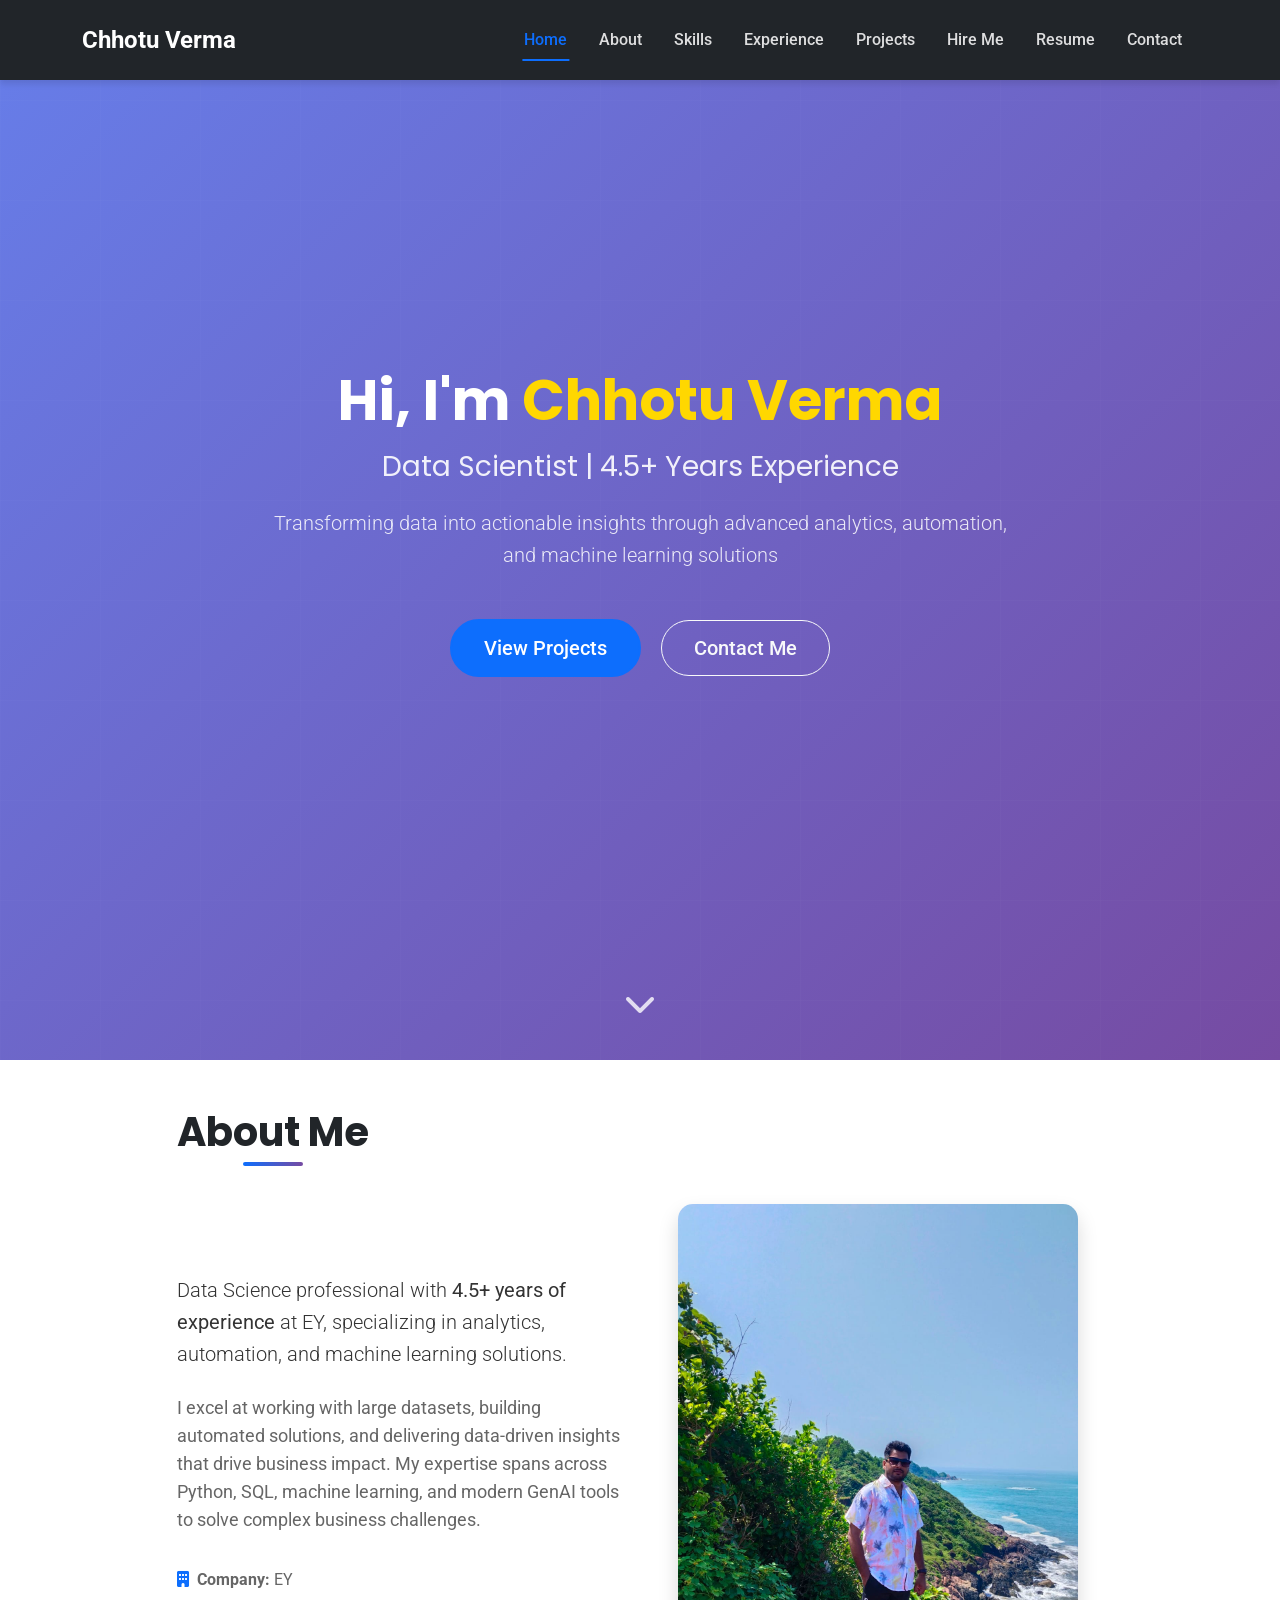
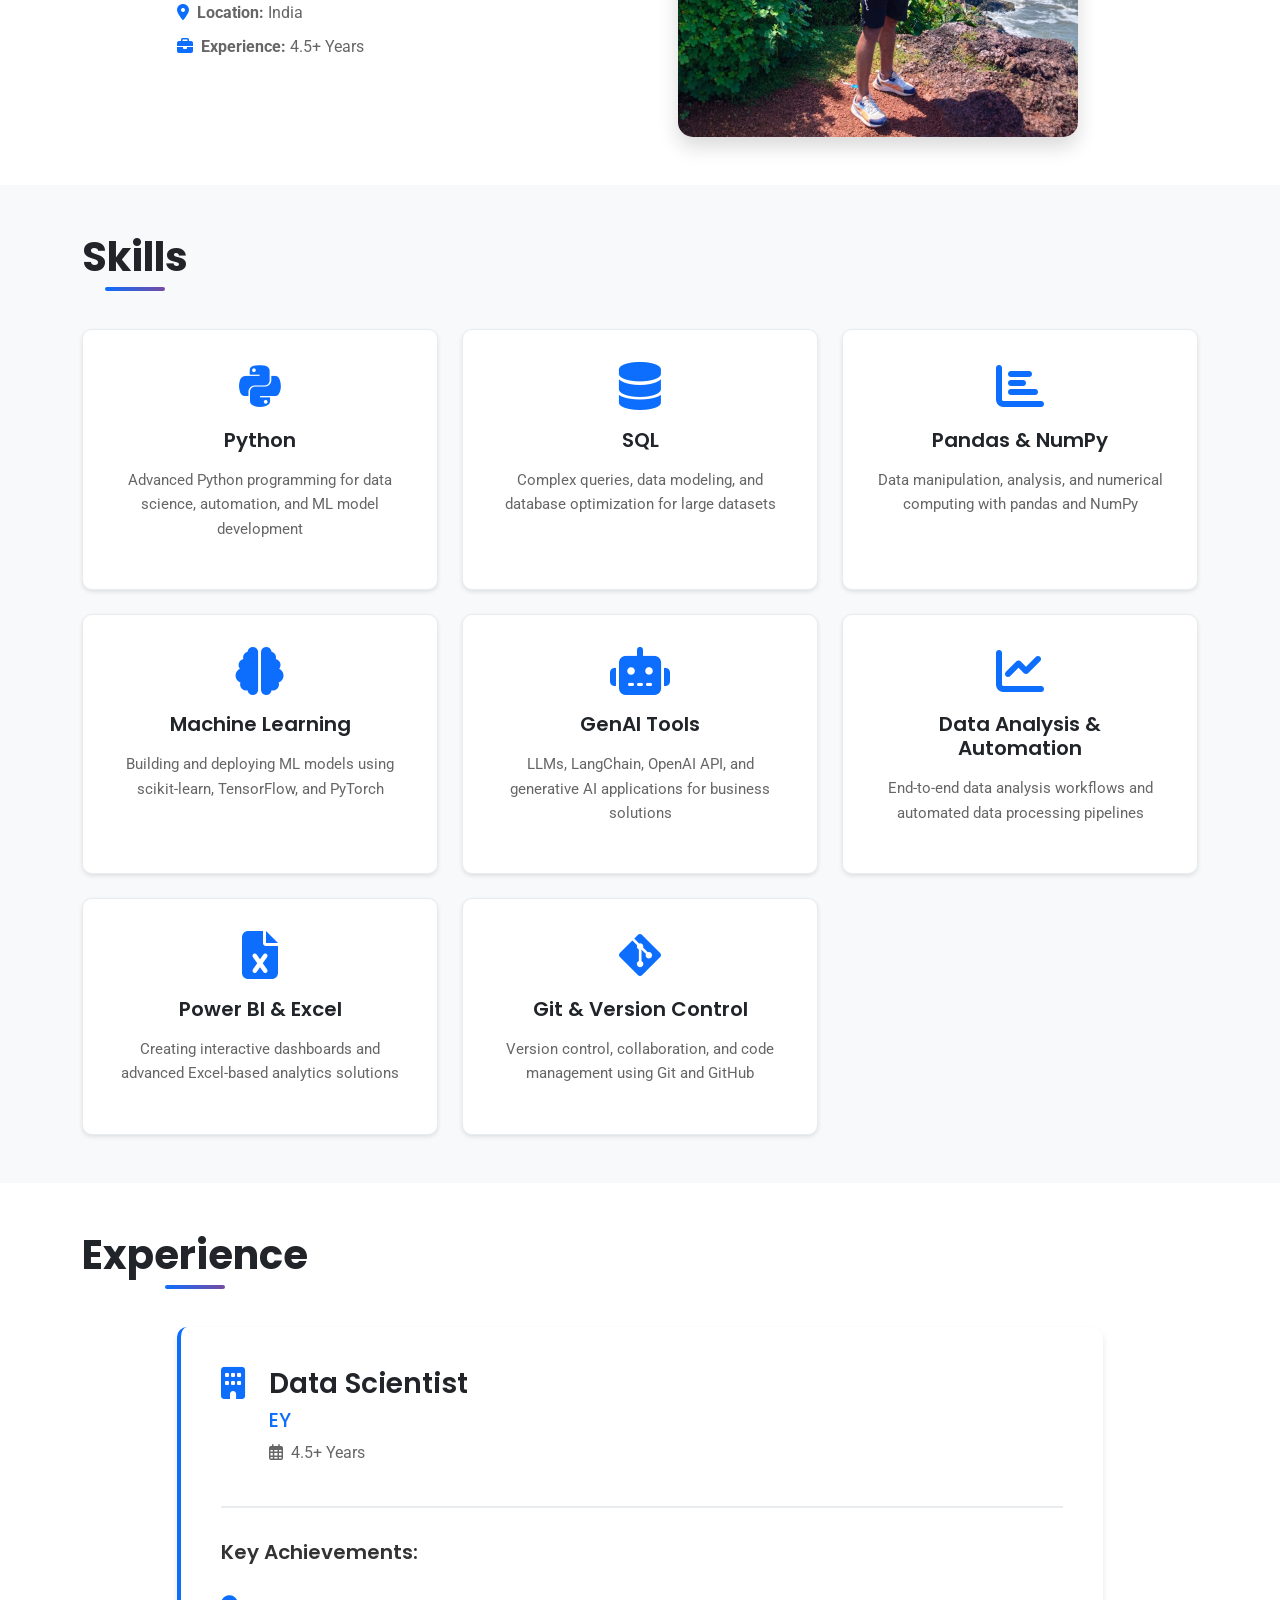
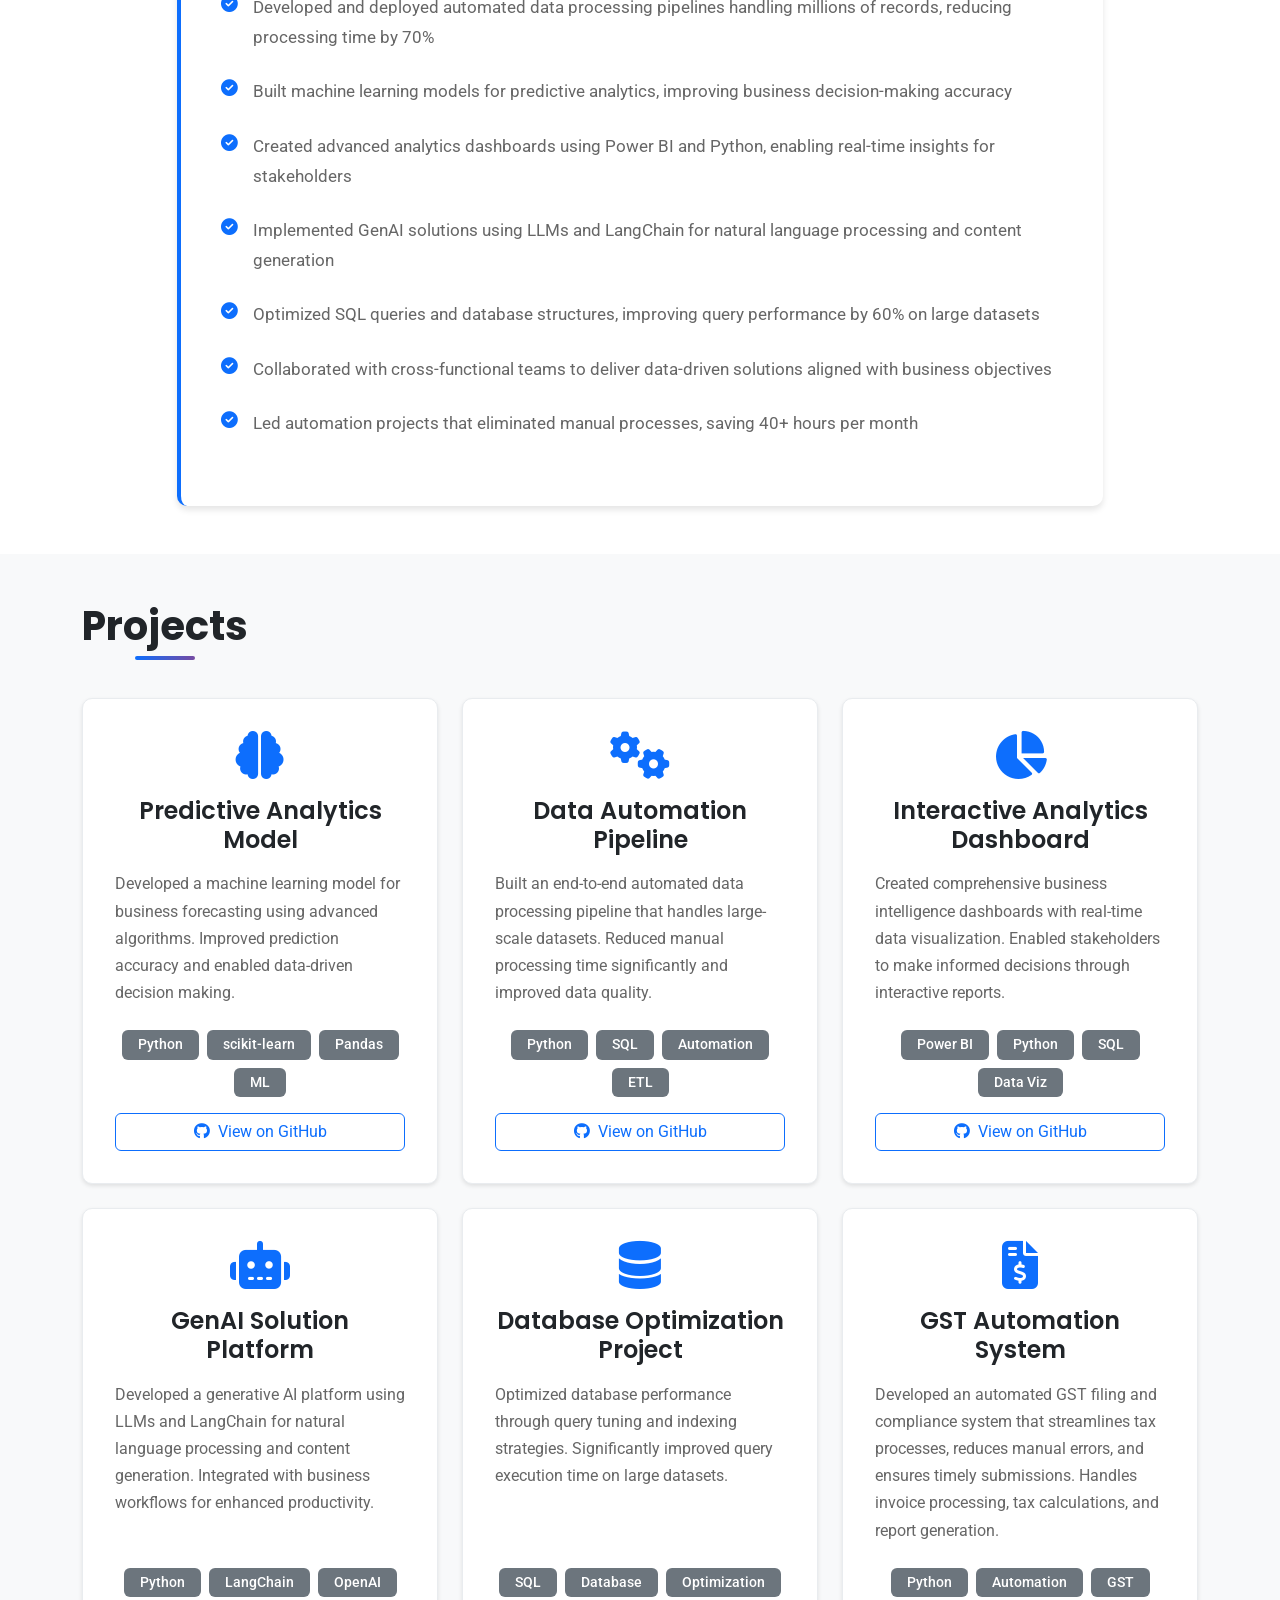
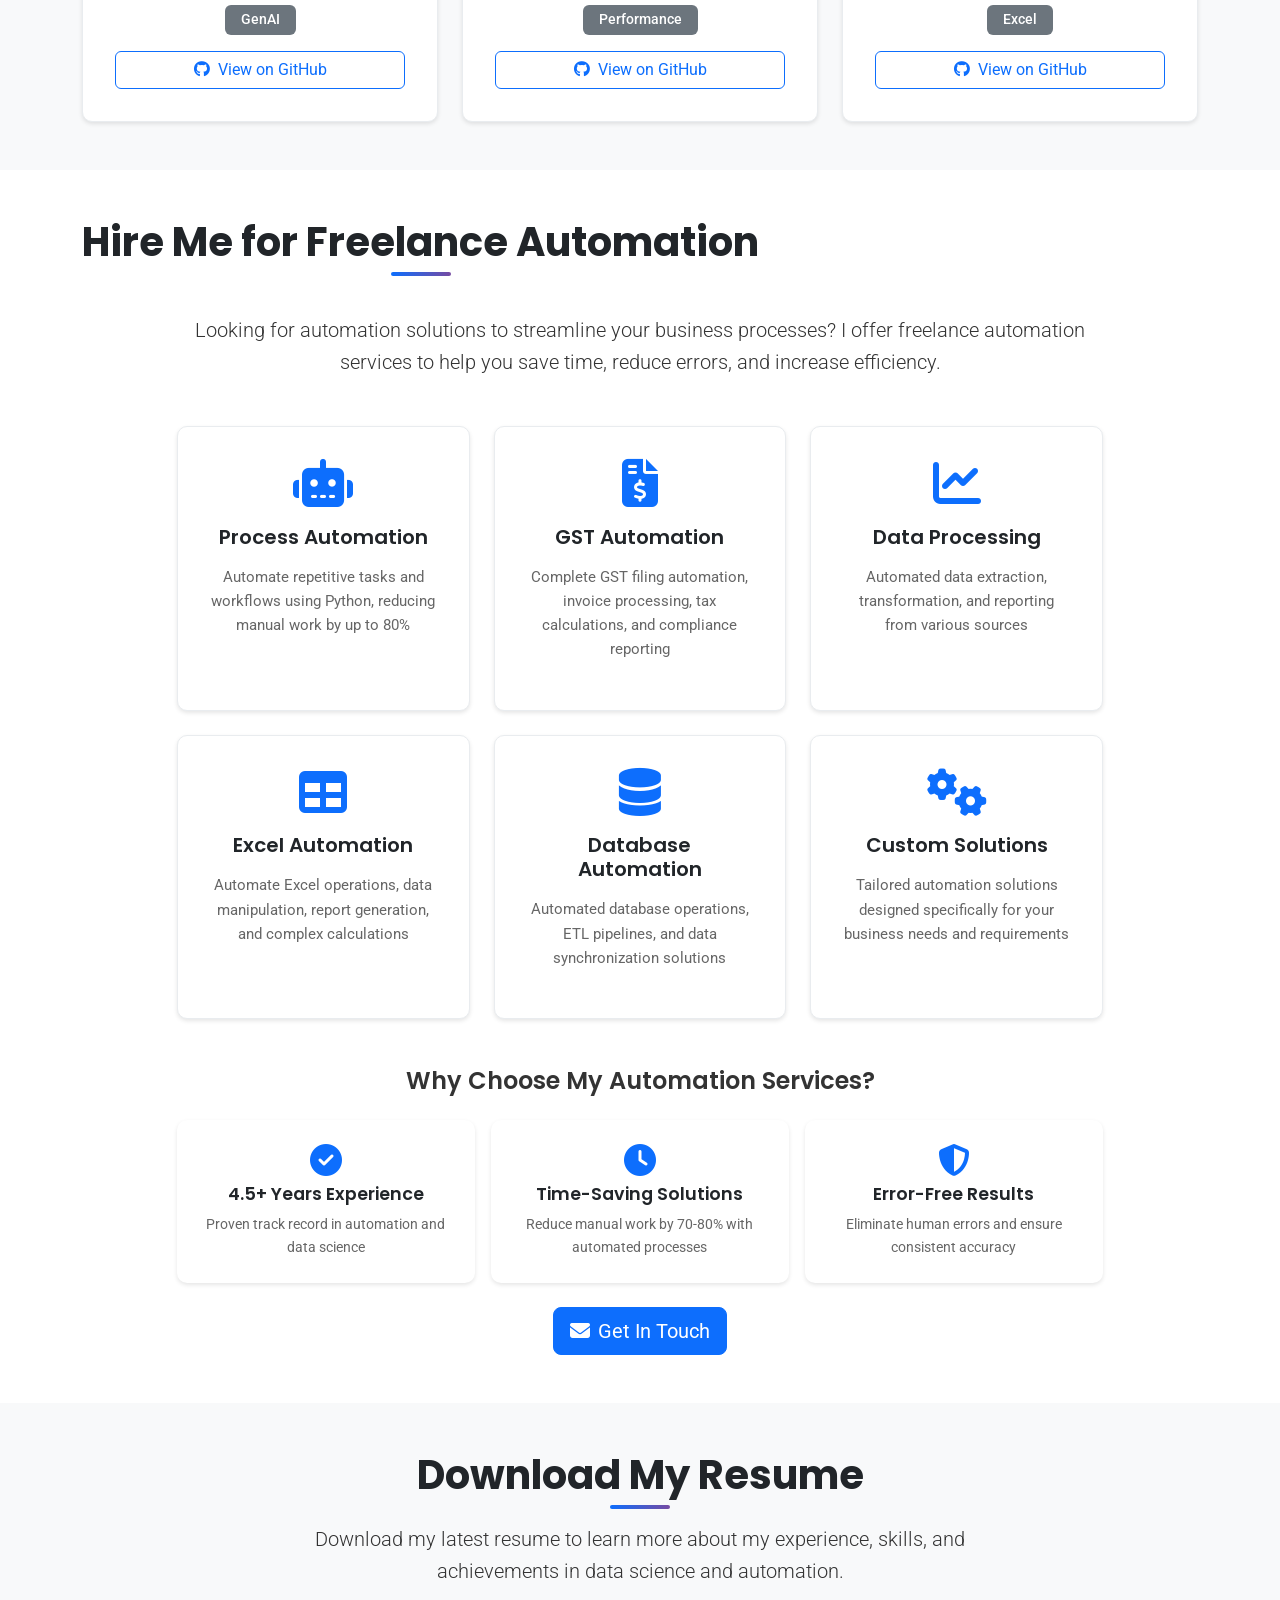
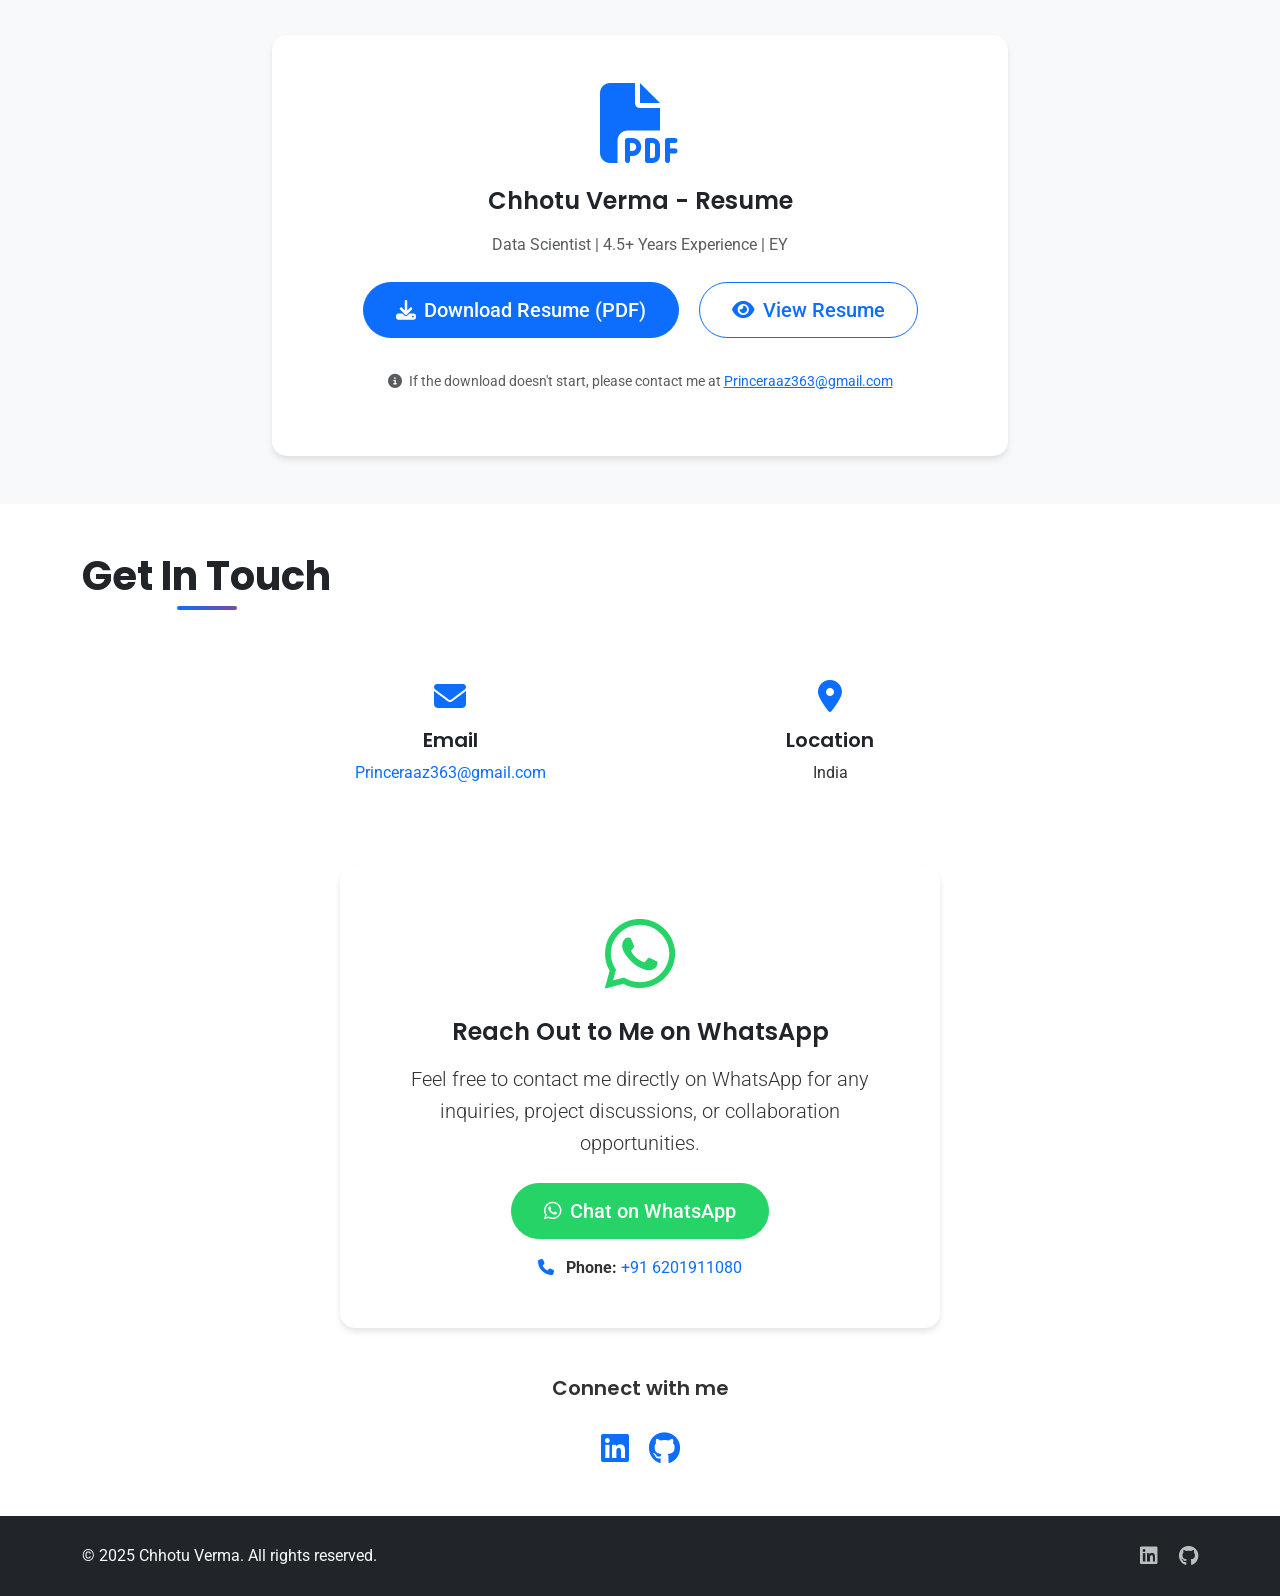
<file: index.html>
<!DOCTYPE html>
<html lang="en">
<head>
    <meta charset="UTF-8">
    <meta name="viewport" content="width=device-width, initial-scale=1.0">
    <meta name="description" content="Chhotu Verma - Data Scientist | 4.5+ Years Experience | EY | Specializing in analytics, automation, and machine learning solutions">
    <meta name="keywords" content="Data Scientist, Machine Learning, Python, SQL, Analytics, EY, Chhotu Verma">
    <meta name="author" content="Chhotu Verma">
    
    <title>Chhotu Verma | Data Scientist</title>
    
    <!-- Bootstrap 5 CSS -->
    <link href="https://cdn.jsdelivr.net/npm/bootstrap@5.3.2/dist/css/bootstrap.min.css" rel="stylesheet">
    
    <!-- Font Awesome Icons -->
    <link rel="stylesheet" href="https://cdnjs.cloudflare.com/ajax/libs/font-awesome/6.4.0/css/all.min.css">
    
    <!-- Google Fonts -->
    <link href="https://fonts.googleapis.com/css2?family=Poppins:wght@300;400;500;600;700&family=Roboto:wght@300;400;500;700&display=swap" rel="stylesheet">
    
    <!-- Custom CSS -->
    <link rel="stylesheet" href="css/style.css">
</head>
<body>
    <!-- Navigation Bar -->
    <nav class="navbar navbar-expand-lg navbar-dark bg-dark fixed-top" id="navbar">
        <div class="container">
            <a class="navbar-brand fw-bold" href="#home">Chhotu Verma</a>
            <button class="navbar-toggler" type="button" data-bs-toggle="collapse" data-bs-target="#navbarNav" aria-controls="navbarNav" aria-expanded="false" aria-label="Toggle navigation">
                <span class="navbar-toggler-icon"></span>
            </button>
            <div class="collapse navbar-collapse" id="navbarNav">
                <ul class="navbar-nav ms-auto">
                    <li class="nav-item">
                        <a class="nav-link" href="#home">Home</a>
                    </li>
                    <li class="nav-item">
                        <a class="nav-link" href="#about">About</a>
                    </li>
                    <li class="nav-item">
                        <a class="nav-link" href="#skills">Skills</a>
                    </li>
                    <li class="nav-item">
                        <a class="nav-link" href="#experience">Experience</a>
                    </li>
                    <li class="nav-item">
                        <a class="nav-link" href="#projects">Projects</a>
                    </li>
                    <li class="nav-item">
                        <a class="nav-link" href="#hire-me">Hire Me</a>
                    </li>
                    <li class="nav-item">
                        <a class="nav-link" href="#resume">Resume</a>
                    </li>
                    <li class="nav-item">
                        <a class="nav-link" href="#contact">Contact</a>
                    </li>
                </ul>
            </div>
        </div>
    </nav>

    <!-- Hero Section -->
    <section id="home" class="hero-section">
        <div class="container">
            <div class="row align-items-center min-vh-100">
                <div class="col-lg-8 mx-auto text-center">
                    <div class="hero-content">
                        <h1 class="display-4 fw-bold mb-3 animate-fade-in">Hi, I'm <span class="text-primary">Chhotu Verma</span></h1>
                        <h2 class="h3 mb-4 animate-fade-in-delay-1">Data Scientist | 4.5+ Years Experience</h2>
                        <p class="lead mb-5 animate-fade-in-delay-2">Transforming data into actionable insights through advanced analytics, automation, and machine learning solutions</p>
                        <div class="hero-buttons animate-fade-in-delay-3">
                            <a href="#projects" class="btn btn-primary btn-lg me-3 mb-3">View Projects</a>
                            <a href="#contact" class="btn btn-outline-light btn-lg mb-3">Contact Me</a>
                        </div>
                    </div>
                </div>
            </div>
        </div>
        <div class="scroll-indicator">
            <a href="#about" class="scroll-down">
                <i class="fas fa-chevron-down"></i>
            </a>
        </div>
    </section>

    <!-- About Section -->
    <section id="about" class="py-5">
        <div class="container">
            <div class="row">
                <div class="col-lg-10 mx-auto">
                    <h2 class="section-title text-center mb-5">About Me</h2>
                    <div class="row align-items-center">
                        <div class="col-lg-6 mb-4 mb-lg-0">
                            <div class="about-content">
                                <p class="lead mb-4">
                                    Data Science professional with <strong>4.5+ years of experience</strong> at EY, 
                                    specializing in analytics, automation, and machine learning solutions.
                                </p>
                                <p class="mb-4">
                                    I excel at working with large datasets, building automated solutions, and delivering 
                                    data-driven insights that drive business impact. My expertise spans across Python, SQL, 
                                    machine learning, and modern GenAI tools to solve complex business challenges.
                                </p>
                                <div class="about-info">
                                    <p class="mb-2"><i class="fas fa-building text-primary me-2"></i><strong>Company:</strong> EY</p>
                                    <p class="mb-2"><i class="fas fa-map-marker-alt text-primary me-2"></i><strong>Location:</strong> India</p>
                                    <p class="mb-2"><i class="fas fa-briefcase text-primary me-2"></i><strong>Experience:</strong> 4.5+ Years</p>
                                </div>
                            </div>
                        </div>
                        <div class="col-lg-6">
                            <div class="about-image text-center">
                                <img src="Details/Chhotu_photo.jpeg" alt="Chhotu Verma - Data Scientist" class="profile-image">
                            </div>
                        </div>
                    </div>
                </div>
            </div>
        </div>
    </section>

    <!-- Skills Section -->
    <section id="skills" class="py-5 bg-light">
        <div class="container">
            <h2 class="section-title text-center mb-5">Skills</h2>
            <div class="row g-4">
                <!-- Skill Card 1 -->
                <div class="col-md-6 col-lg-4">
                    <div class="skill-card h-100">
                        <div class="skill-icon mb-3">
                            <i class="fab fa-python fa-3x text-primary"></i>
                        </div>
                        <h4 class="skill-title">Python</h4>
                        <p class="skill-description">Advanced Python programming for data science, automation, and ML model development</p>
                    </div>
                </div>
                
                <!-- Skill Card 2 -->
                <div class="col-md-6 col-lg-4">
                    <div class="skill-card h-100">
                        <div class="skill-icon mb-3">
                            <i class="fas fa-database fa-3x text-primary"></i>
                        </div>
                        <h4 class="skill-title">SQL</h4>
                        <p class="skill-description">Complex queries, data modeling, and database optimization for large datasets</p>
                    </div>
                </div>
                
                <!-- Skill Card 3 -->
                <div class="col-md-6 col-lg-4">
                    <div class="skill-card h-100">
                        <div class="skill-icon mb-3">
                            <i class="fas fa-chart-bar fa-3x text-primary"></i>
                        </div>
                        <h4 class="skill-title">Pandas & NumPy</h4>
                        <p class="skill-description">Data manipulation, analysis, and numerical computing with pandas and NumPy</p>
                    </div>
                </div>
                
                <!-- Skill Card 4 -->
                <div class="col-md-6 col-lg-4">
                    <div class="skill-card h-100">
                        <div class="skill-icon mb-3">
                            <i class="fas fa-brain fa-3x text-primary"></i>
                        </div>
                        <h4 class="skill-title">Machine Learning</h4>
                        <p class="skill-description">Building and deploying ML models using scikit-learn, TensorFlow, and PyTorch</p>
                    </div>
                </div>
                
                <!-- Skill Card 5 -->
                <div class="col-md-6 col-lg-4">
                    <div class="skill-card h-100">
                        <div class="skill-icon mb-3">
                            <i class="fas fa-robot fa-3x text-primary"></i>
                        </div>
                        <h4 class="skill-title">GenAI Tools</h4>
                        <p class="skill-description">LLMs, LangChain, OpenAI API, and generative AI applications for business solutions</p>
                    </div>
                </div>
                
                <!-- Skill Card 6 -->
                <div class="col-md-6 col-lg-4">
                    <div class="skill-card h-100">
                        <div class="skill-icon mb-3">
                            <i class="fas fa-chart-line fa-3x text-primary"></i>
                        </div>
                        <h4 class="skill-title">Data Analysis & Automation</h4>
                        <p class="skill-description">End-to-end data analysis workflows and automated data processing pipelines</p>
                    </div>
                </div>
                
                <!-- Skill Card 7 -->
                <div class="col-md-6 col-lg-4">
                    <div class="skill-card h-100">
                        <div class="skill-icon mb-3">
                            <i class="fas fa-file-excel fa-3x text-primary"></i>
                        </div>
                        <h4 class="skill-title">Power BI & Excel</h4>
                        <p class="skill-description">Creating interactive dashboards and advanced Excel-based analytics solutions</p>
                    </div>
                </div>
                
                <!-- Skill Card 8 -->
                <div class="col-md-6 col-lg-4">
                    <div class="skill-card h-100">
                        <div class="skill-icon mb-3">
                            <i class="fab fa-git-alt fa-3x text-primary"></i>
                        </div>
                        <h4 class="skill-title">Git & Version Control</h4>
                        <p class="skill-description">Version control, collaboration, and code management using Git and GitHub</p>
                    </div>
                </div>
            </div>
        </div>
    </section>

    <!-- Experience Section -->
    <section id="experience" class="py-5">
        <div class="container">
            <h2 class="section-title text-center mb-5">Experience</h2>
            <div class="row">
                <div class="col-lg-10 mx-auto">
                    <div class="experience-card">
                        <div class="experience-header">
                            <div class="experience-logo">
                                <i class="fas fa-building fa-2x text-primary"></i>
                            </div>
                            <div class="experience-info">
                                <h3 class="experience-title">Data Scientist</h3>
                                <h4 class="experience-company">EY</h4>
                                <p class="experience-duration"><i class="far fa-calendar-alt me-2"></i>4.5+ Years</p>
                            </div>
                        </div>
                        <div class="experience-content mt-4">
                            <h5 class="mb-3">Key Achievements:</h5>
                            <ul class="experience-list">
                                <li>
                                    <i class="fas fa-check-circle text-primary me-2"></i>
                                    Developed and deployed automated data processing pipelines handling millions of records, reducing processing time by 70%
                                </li>
                                <li>
                                    <i class="fas fa-check-circle text-primary me-2"></i>
                                    Built machine learning models for predictive analytics, improving business decision-making accuracy
                                </li>
                                <li>
                                    <i class="fas fa-check-circle text-primary me-2"></i>
                                    Created advanced analytics dashboards using Power BI and Python, enabling real-time insights for stakeholders
                                </li>
                                <li>
                                    <i class="fas fa-check-circle text-primary me-2"></i>
                                    Implemented GenAI solutions using LLMs and LangChain for natural language processing and content generation
                                </li>
                                <li>
                                    <i class="fas fa-check-circle text-primary me-2"></i>
                                    Optimized SQL queries and database structures, improving query performance by 60% on large datasets
                                </li>
                                <li>
                                    <i class="fas fa-check-circle text-primary me-2"></i>
                                    Collaborated with cross-functional teams to deliver data-driven solutions aligned with business objectives
                                </li>
                                <li>
                                    <i class="fas fa-check-circle text-primary me-2"></i>
                                    Led automation projects that eliminated manual processes, saving 40+ hours per month
                                </li>
                            </ul>
                        </div>
                    </div>
                </div>
            </div>
        </div>
    </section>

    <!-- Projects Section -->
    <section id="projects" class="py-5 bg-light">
        <div class="container">
            <h2 class="section-title text-center mb-5">Projects</h2>
            <div class="row g-4">
                <!-- Project 1 -->
                <div class="col-md-6 col-lg-4">
                    <div class="project-card h-100">
                        <div class="project-icon mb-3">
                            <i class="fas fa-brain fa-3x text-primary"></i>
                        </div>
                        <h4 class="project-title">Predictive Analytics Model</h4>
                        <p class="project-description">
                            Developed a machine learning model for business forecasting using advanced algorithms. 
                            Improved prediction accuracy and enabled data-driven decision making.
                        </p>
                        <div class="project-tech mb-3">
                            <span class="badge bg-secondary">Python</span>
                            <span class="badge bg-secondary">scikit-learn</span>
                            <span class="badge bg-secondary">Pandas</span>
                            <span class="badge bg-secondary">ML</span>
                        </div>
                        <a href="https://github.com/ChhotuJi-2363" target="_blank" class="btn btn-outline-primary">
                            <i class="fab fa-github me-2"></i>View on GitHub
                        </a>
                    </div>
                </div>

                <!-- Project 2 -->
                <div class="col-md-6 col-lg-4">
                    <div class="project-card h-100">
                        <div class="project-icon mb-3">
                            <i class="fas fa-cogs fa-3x text-primary"></i>
                        </div>
                        <h4 class="project-title">Data Automation Pipeline</h4>
                        <p class="project-description">
                            Built an end-to-end automated data processing pipeline that handles large-scale datasets. 
                            Reduced manual processing time significantly and improved data quality.
                        </p>
                        <div class="project-tech mb-3">
                            <span class="badge bg-secondary">Python</span>
                            <span class="badge bg-secondary">SQL</span>
                            <span class="badge bg-secondary">Automation</span>
                            <span class="badge bg-secondary">ETL</span>
                        </div>
                        <a href="https://github.com/ChhotuJi-2363" target="_blank" class="btn btn-outline-primary">
                            <i class="fab fa-github me-2"></i>View on GitHub
                        </a>
                    </div>
                </div>

                <!-- Project 3 -->
                <div class="col-md-6 col-lg-4">
                    <div class="project-card h-100">
                        <div class="project-icon mb-3">
                            <i class="fas fa-chart-pie fa-3x text-primary"></i>
                        </div>
                        <h4 class="project-title">Interactive Analytics Dashboard</h4>
                        <p class="project-description">
                            Created comprehensive business intelligence dashboards with real-time data visualization. 
                            Enabled stakeholders to make informed decisions through interactive reports.
                        </p>
                        <div class="project-tech mb-3">
                            <span class="badge bg-secondary">Power BI</span>
                            <span class="badge bg-secondary">Python</span>
                            <span class="badge bg-secondary">SQL</span>
                            <span class="badge bg-secondary">Data Viz</span>
                        </div>
                        <a href="https://github.com/ChhotuJi-2363" target="_blank" class="btn btn-outline-primary">
                            <i class="fab fa-github me-2"></i>View on GitHub
                        </a>
                    </div>
                </div>

                <!-- Project 4 -->
                <div class="col-md-6 col-lg-4">
                    <div class="project-card h-100">
                        <div class="project-icon mb-3">
                            <i class="fas fa-robot fa-3x text-primary"></i>
                        </div>
                        <h4 class="project-title">GenAI Solution Platform</h4>
                        <p class="project-description">
                            Developed a generative AI platform using LLMs and LangChain for natural language processing 
                            and content generation. Integrated with business workflows for enhanced productivity.
                        </p>
                        <div class="project-tech mb-3">
                            <span class="badge bg-secondary">Python</span>
                            <span class="badge bg-secondary">LangChain</span>
                            <span class="badge bg-secondary">OpenAI</span>
                            <span class="badge bg-secondary">GenAI</span>
                        </div>
                        <a href="https://github.com/ChhotuJi-2363" target="_blank" class="btn btn-outline-primary">
                            <i class="fab fa-github me-2"></i>View on GitHub
                        </a>
                    </div>
                </div>

                <!-- Project 5 -->
                <div class="col-md-6 col-lg-4">
                    <div class="project-card h-100">
                        <div class="project-icon mb-3">
                            <i class="fas fa-database fa-3x text-primary"></i>
                        </div>
                        <h4 class="project-title">Database Optimization Project</h4>
                        <p class="project-description">
                            Optimized database performance through query tuning and indexing strategies. 
                            Significantly improved query execution time on large datasets.
                        </p>
                        <div class="project-tech mb-3">
                            <span class="badge bg-secondary">SQL</span>
                            <span class="badge bg-secondary">Database</span>
                            <span class="badge bg-secondary">Optimization</span>
                            <span class="badge bg-secondary">Performance</span>
                        </div>
                        <a href="https://github.com/ChhotuJi-2363" target="_blank" class="btn btn-outline-primary">
                            <i class="fab fa-github me-2"></i>View on GitHub
                        </a>
                    </div>
                </div>

                <!-- Project 6 - GST Automation -->
                <div class="col-md-6 col-lg-4">
                    <div class="project-card h-100">
                        <div class="project-icon mb-3">
                            <i class="fas fa-file-invoice-dollar fa-3x text-primary"></i>
                        </div>
                        <h4 class="project-title">GST Automation System</h4>
                        <p class="project-description">
                            Developed an automated GST filing and compliance system that streamlines tax processes, 
                            reduces manual errors, and ensures timely submissions. Handles invoice processing, 
                            tax calculations, and report generation.
                        </p>
                        <div class="project-tech mb-3">
                            <span class="badge bg-secondary">Python</span>
                            <span class="badge bg-secondary">Automation</span>
                            <span class="badge bg-secondary">GST</span>
                            <span class="badge bg-secondary">Excel</span>
                        </div>
                        <a href="https://github.com/ChhotuJi-2363" target="_blank" class="btn btn-outline-primary">
                            <i class="fab fa-github me-2"></i>View on GitHub
                        </a>
                    </div>
                </div>
            </div>
        </div>
    </section>

    <!-- Hire Me Section -->
    <section id="hire-me" class="py-5">
        <div class="container">
            <h2 class="section-title text-center mb-5">Hire Me for Freelance Automation</h2>
            <div class="row">
                <div class="col-lg-10 mx-auto">
                    <div class="hire-me-content text-center mb-5">
                        <p class="lead mb-4">
                            Looking for automation solutions to streamline your business processes? 
                            I offer freelance automation services to help you save time, reduce errors, and increase efficiency.
                        </p>
                    </div>
                    
                    <div class="row g-4 mb-5">
                        <!-- Service 1 -->
                        <div class="col-md-6 col-lg-4">
                            <div class="service-card h-100">
                                <div class="service-icon mb-3">
                                    <i class="fas fa-robot fa-3x text-primary"></i>
                                </div>
                                <h4 class="service-title">Process Automation</h4>
                                <p class="service-description">
                                    Automate repetitive tasks and workflows using Python, reducing manual work by up to 80%
                                </p>
                            </div>
                        </div>

                        <!-- Service 2 -->
                        <div class="col-md-6 col-lg-4">
                            <div class="service-card h-100">
                                <div class="service-icon mb-3">
                                    <i class="fas fa-file-invoice-dollar fa-3x text-primary"></i>
                                </div>
                                <h4 class="service-title">GST Automation</h4>
                                <p class="service-description">
                                    Complete GST filing automation, invoice processing, tax calculations, and compliance reporting
                                </p>
                            </div>
                        </div>

                        <!-- Service 3 -->
                        <div class="col-md-6 col-lg-4">
                            <div class="service-card h-100">
                                <div class="service-icon mb-3">
                                    <i class="fas fa-chart-line fa-3x text-primary"></i>
                                </div>
                                <h4 class="service-title">Data Processing</h4>
                                <p class="service-description">
                                    Automated data extraction, transformation, and reporting from various sources
                                </p>
                            </div>
                        </div>

                        <!-- Service 4 -->
                        <div class="col-md-6 col-lg-4">
                            <div class="service-card h-100">
                                <div class="service-icon mb-3">
                                    <i class="fas fa-table fa-3x text-primary"></i>
                                </div>
                                <h4 class="service-title">Excel Automation</h4>
                                <p class="service-description">
                                    Automate Excel operations, data manipulation, report generation, and complex calculations
                                </p>
                            </div>
                        </div>

                        <!-- Service 5 -->
                        <div class="col-md-6 col-lg-4">
                            <div class="service-card h-100">
                                <div class="service-icon mb-3">
                                    <i class="fas fa-database fa-3x text-primary"></i>
                                </div>
                                <h4 class="service-title">Database Automation</h4>
                                <p class="service-description">
                                    Automated database operations, ETL pipelines, and data synchronization solutions
                                </p>
                            </div>
                        </div>

                        <!-- Service 6 -->
                        <div class="col-md-6 col-lg-4">
                            <div class="service-card h-100">
                                <div class="service-icon mb-3">
                                    <i class="fas fa-cogs fa-3x text-primary"></i>
                                </div>
                                <h4 class="service-title">Custom Solutions</h4>
                                <p class="service-description">
                                    Tailored automation solutions designed specifically for your business needs and requirements
                                </p>
                            </div>
                        </div>
                    </div>

                    <div class="text-center">
                        <h4 class="mb-4">Why Choose My Automation Services?</h4>
                        <div class="row g-3 mb-4">
                            <div class="col-md-4">
                                <div class="feature-item">
                                    <i class="fas fa-check-circle text-primary fa-2x mb-2"></i>
                                    <h5>4.5+ Years Experience</h5>
                                    <p>Proven track record in automation and data science</p>
                                </div>
                            </div>
                            <div class="col-md-4">
                                <div class="feature-item">
                                    <i class="fas fa-clock text-primary fa-2x mb-2"></i>
                                    <h5>Time-Saving Solutions</h5>
                                    <p>Reduce manual work by 70-80% with automated processes</p>
                                </div>
                            </div>
                            <div class="col-md-4">
                                <div class="feature-item">
                                    <i class="fas fa-shield-alt text-primary fa-2x mb-2"></i>
                                    <h5>Error-Free Results</h5>
                                    <p>Eliminate human errors and ensure consistent accuracy</p>
                                </div>
                            </div>
                        </div>
                        <a href="#contact" class="btn btn-primary btn-lg">
                            <i class="fas fa-envelope me-2"></i>Get In Touch
                        </a>
                    </div>
                </div>
            </div>
        </div>
    </section>

    <!-- Resume Section -->
    <section id="resume" class="py-5 bg-light">
        <div class="container">
            <div class="row">
                <div class="col-lg-8 mx-auto text-center">
                    <h2 class="section-title mb-4">Download My Resume</h2>
                    <p class="lead mb-5">
                        Download my latest resume to learn more about my experience, skills, and achievements 
                        in data science and automation.
                    </p>
                    
                    <div class="resume-card">
                        <div class="resume-icon mb-4">
                            <i class="fas fa-file-pdf fa-5x text-primary"></i>
                        </div>
                        <h4 class="mb-3">Chhotu Verma - Resume</h4>
                        <p class="mb-4 text-muted">
                            Data Scientist | 4.5+ Years Experience | EY
                        </p>
                        <a href="Details/Chhotu_Resume-2.pdf" download class="btn btn-primary btn-lg me-3 mb-3" id="downloadResume">
                            <i class="fas fa-download me-2"></i>Download Resume (PDF)
                        </a>
                        <a href="Details/Chhotu_Resume-2.pdf" target="_blank" class="btn btn-outline-primary btn-lg mb-3">
                            <i class="fas fa-eye me-2"></i>View Resume
                        </a>
                        <p class="mt-3 text-muted small">
                            <i class="fas fa-info-circle me-1"></i>
                            If the download doesn't start, please contact me at 
                            <a href="mailto:Princeraaz363@gmail.com">Princeraaz363@gmail.com</a>
                        </p>
                    </div>
                </div>
            </div>
        </div>
    </section>

    <!-- Contact Section -->
    <section id="contact" class="py-5">
        <div class="container">
            <h2 class="section-title text-center mb-5">Get In Touch</h2>
            <div class="row">
                <div class="col-lg-8 mx-auto">
                    <div class="row mb-5">
                        <div class="col-md-6 text-center mb-4 mb-md-0">
                            <div class="contact-info">
                                <i class="fas fa-envelope fa-2x text-primary mb-3"></i>
                                <h5>Email</h5>
                                <a href="mailto:Princeraaz363@gmail.com" class="contact-link">Princeraaz363@gmail.com</a>
                            </div>
                        </div>
                        <div class="col-md-6 text-center">
                            <div class="contact-info">
                                <i class="fas fa-map-marker-alt fa-2x text-primary mb-3"></i>
                                <h5>Location</h5>
                                <p class="mb-0">India</p>
                            </div>
                        </div>
                    </div>
                    
                    <!-- WhatsApp Contact -->
                    <div class="whatsapp-contact text-center mb-5">
                        <div class="whatsapp-card">
                            <div class="whatsapp-icon mb-4">
                                <i class="fab fa-whatsapp fa-5x text-success"></i>
                            </div>
                            <h4 class="mb-3">Reach Out to Me on WhatsApp</h4>
                            <p class="lead mb-4">
                                Feel free to contact me directly on WhatsApp for any inquiries, 
                                project discussions, or collaboration opportunities.
                            </p>
                            <a href="https://wa.me/91 6201911080" target="_blank" class="btn btn-success btn-lg">
                                <i class="fab fa-whatsapp me-2"></i>Chat on WhatsApp
                            </a>
                            <p class="mt-3 mb-0">
                                <i class="fas fa-phone text-primary me-2"></i>
                                <strong>Phone:</strong> <a href="tel:+91 6201911080" class="contact-link">+91  6201911080</a>
                            </p>
                        </div>
                    </div>
                    
                    <!-- Social Media Links -->
                    <div class="text-center mt-5">
                        <h5 class="mb-4">Connect with me</h5>
                        <div class="social-links">
                            <a href="https://www.linkedin.com/in/chhotu-verma-8023591b7/" target="_blank" class="social-link me-3" aria-label="LinkedIn">
                                <i class="fab fa-linkedin fa-2x"></i>
                            </a>
                            <a href="https://github.com/ChhotuJi-2363" target="_blank" class="social-link" aria-label="GitHub">
                                <i class="fab fa-github fa-2x"></i>
                            </a>
                        </div>
                    </div>
                </div>
            </div>
        </div>
    </section>

    <!-- Footer -->
    <footer class="bg-dark text-light py-4">
        <div class="container">
            <div class="row align-items-center">
                <div class="col-md-6 text-center text-md-start mb-3 mb-md-0">
                    <p class="mb-0">&copy; 2025 Chhotu Verma. All rights reserved.</p>
                </div>
                <div class="col-md-6 text-center text-md-end">
                    <div class="footer-social-links">
                        <a href="https://www.linkedin.com/in/chhotu-verma-8023591b7/" target="_blank" class="footer-social-link me-3" aria-label="LinkedIn">
                            <i class="fab fa-linkedin"></i>
                        </a>
                        <a href="https://github.com/ChhotuJi-2363" target="_blank" class="footer-social-link" aria-label="GitHub">
                            <i class="fab fa-github"></i>
                        </a>
                    </div>
                </div>
            </div>
        </div>
    </footer>

    <!-- Bootstrap 5 JS Bundle -->
    <script src="https://cdn.jsdelivr.net/npm/bootstrap@5.3.2/dist/js/bootstrap.bundle.min.js"></script>
    
    <!-- Custom JavaScript -->
    <script src="js/script.js"></script>
</body>
</html>
</file>
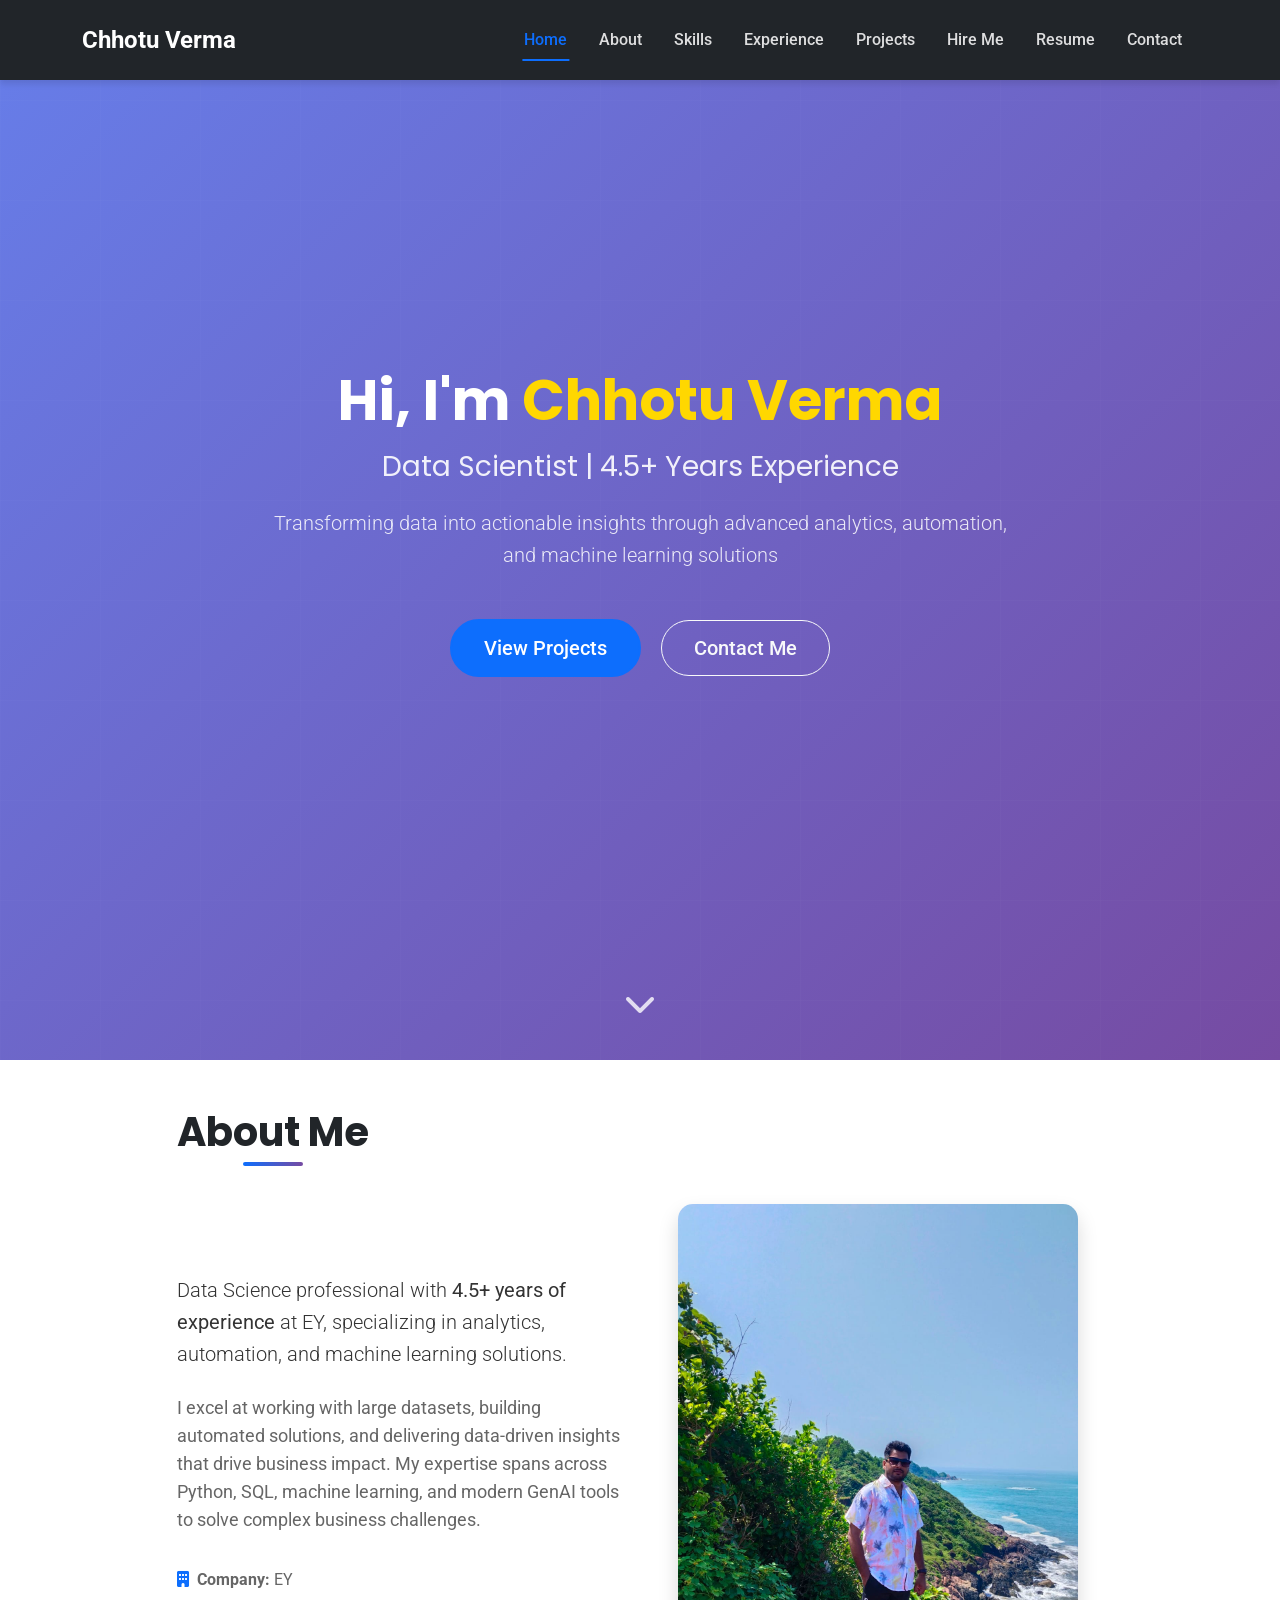
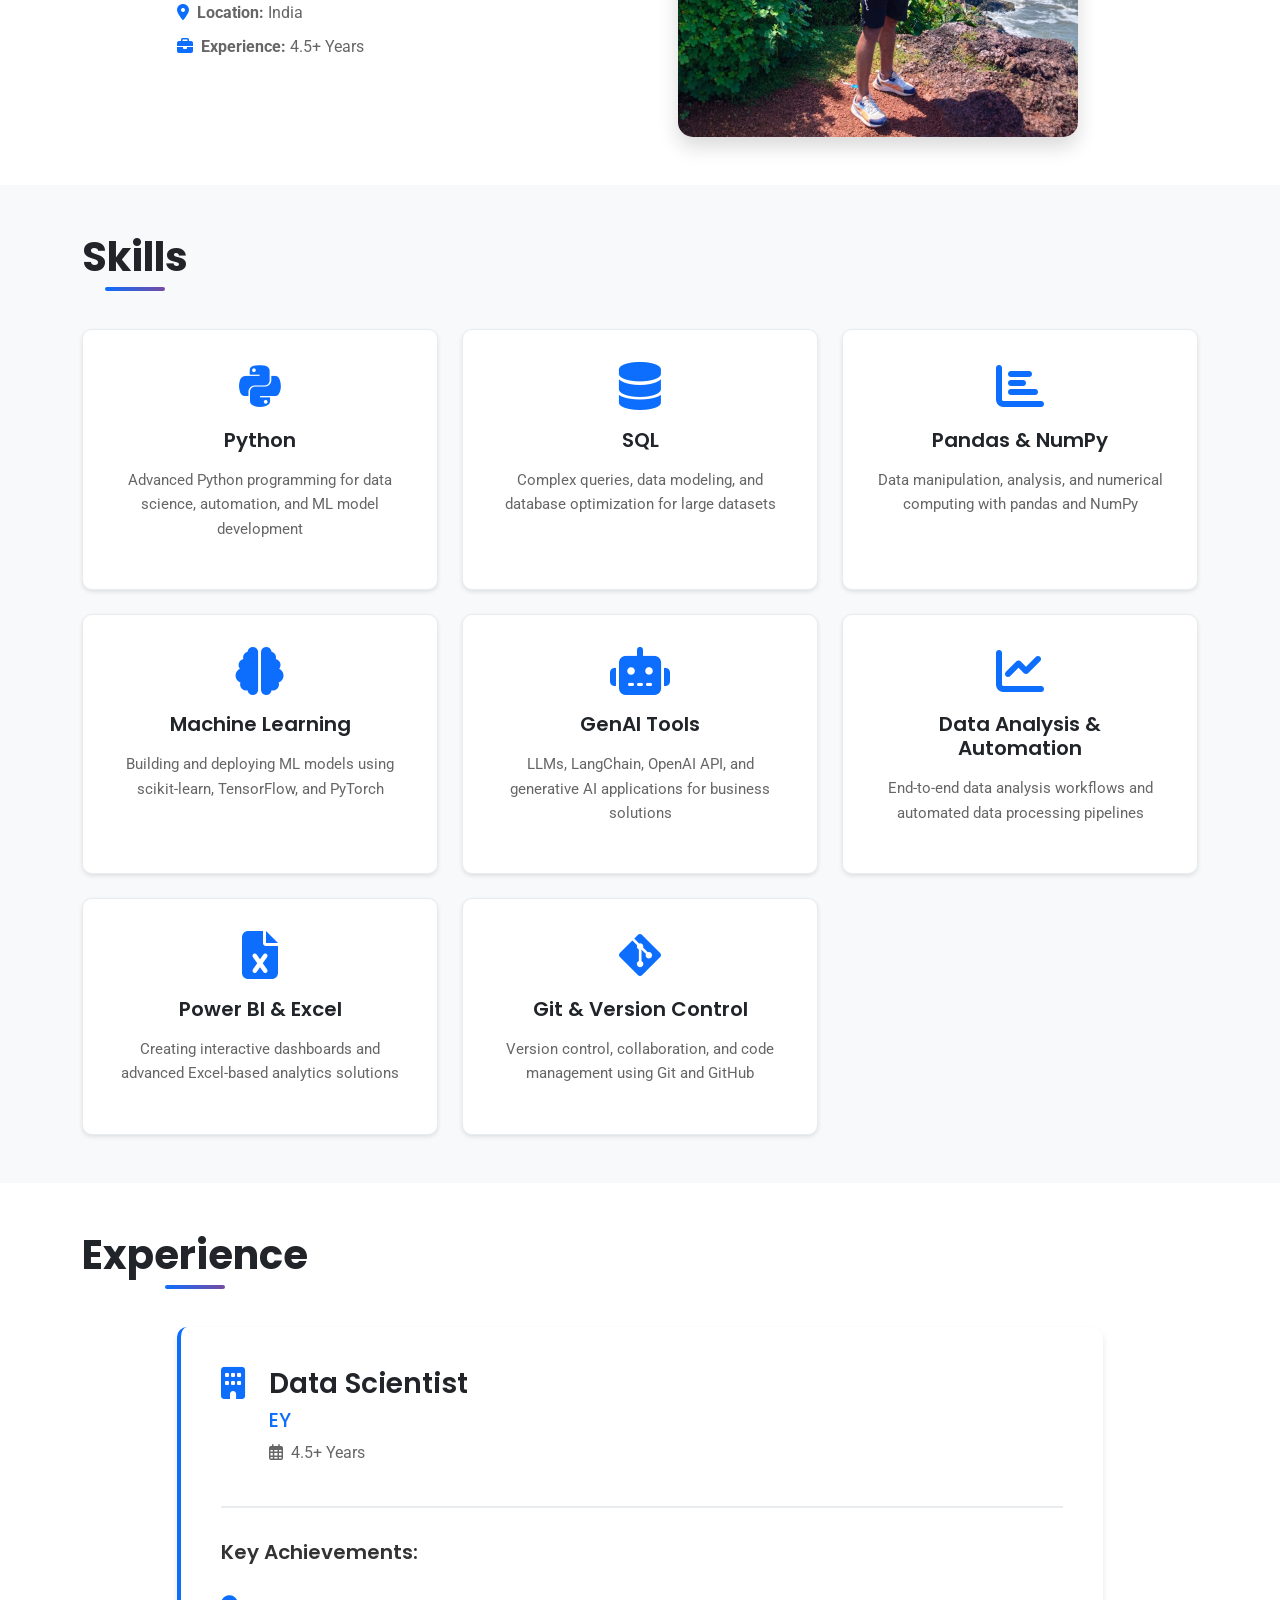
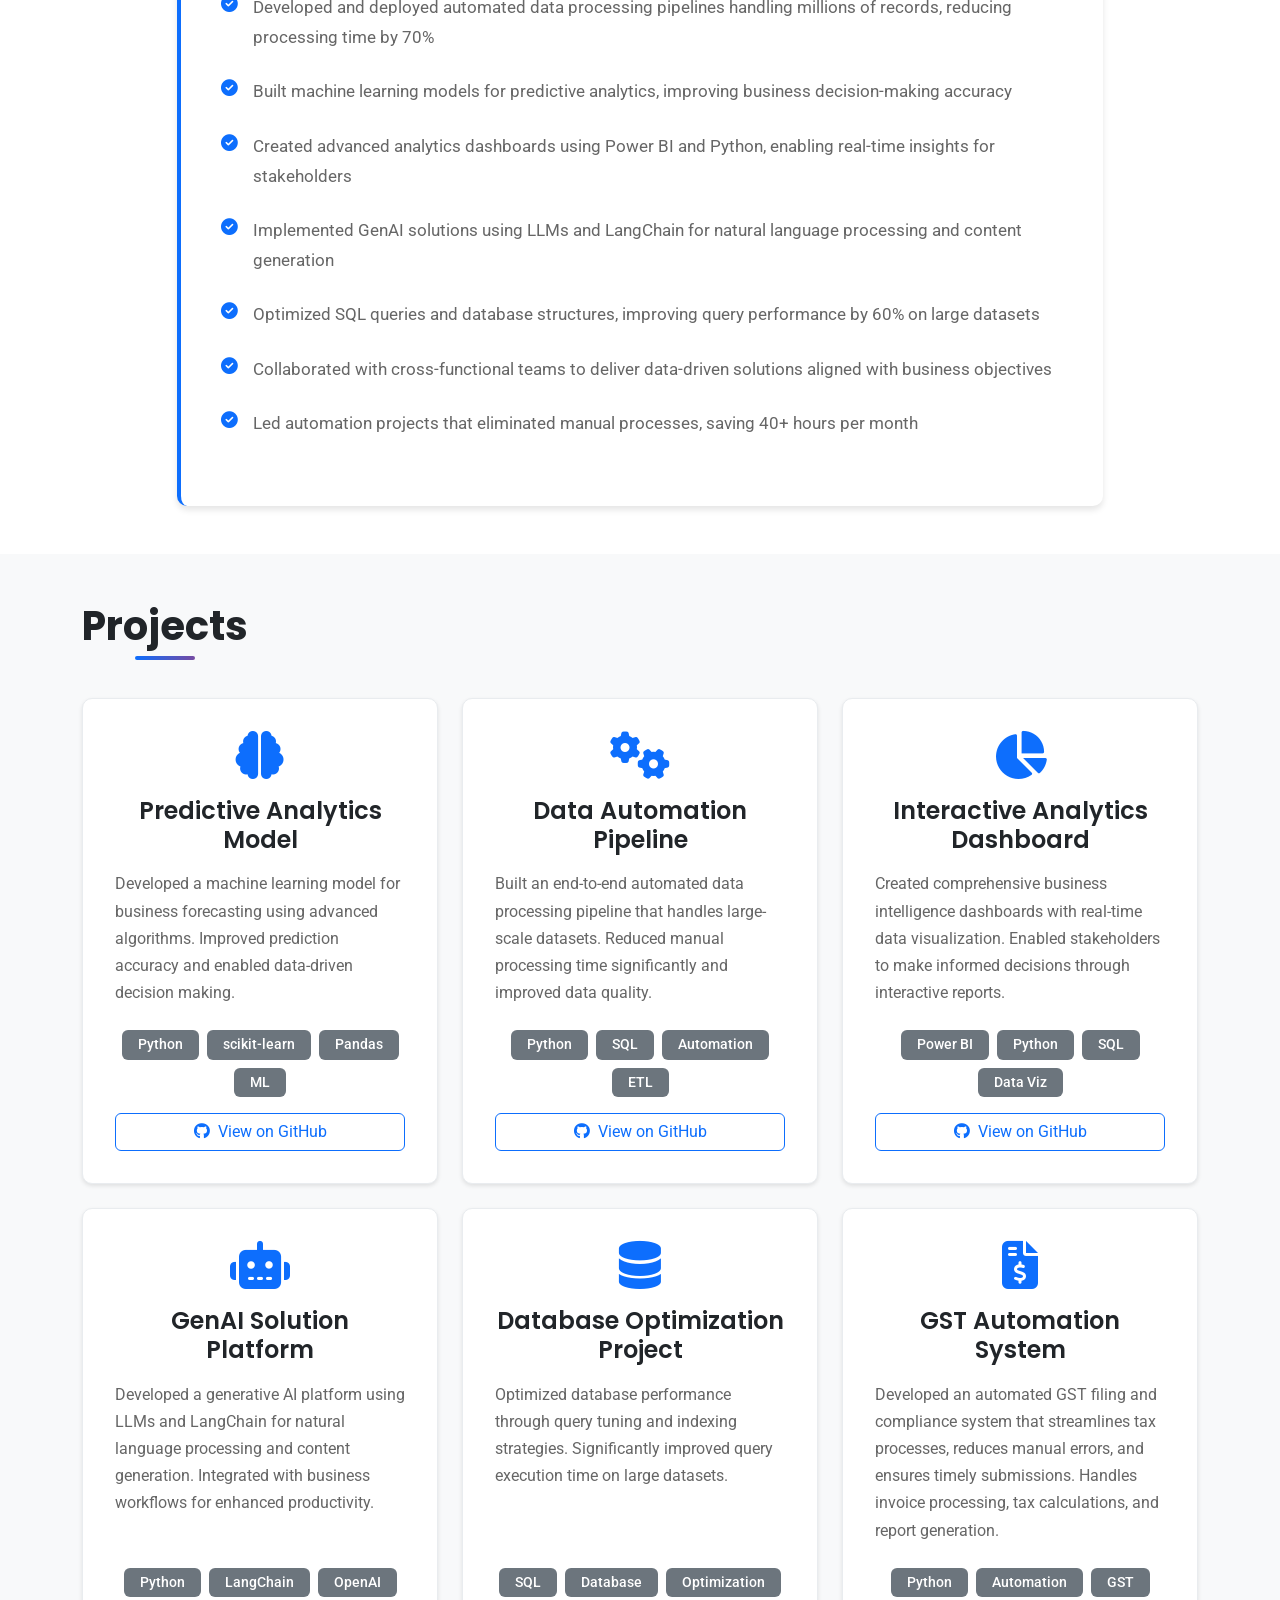
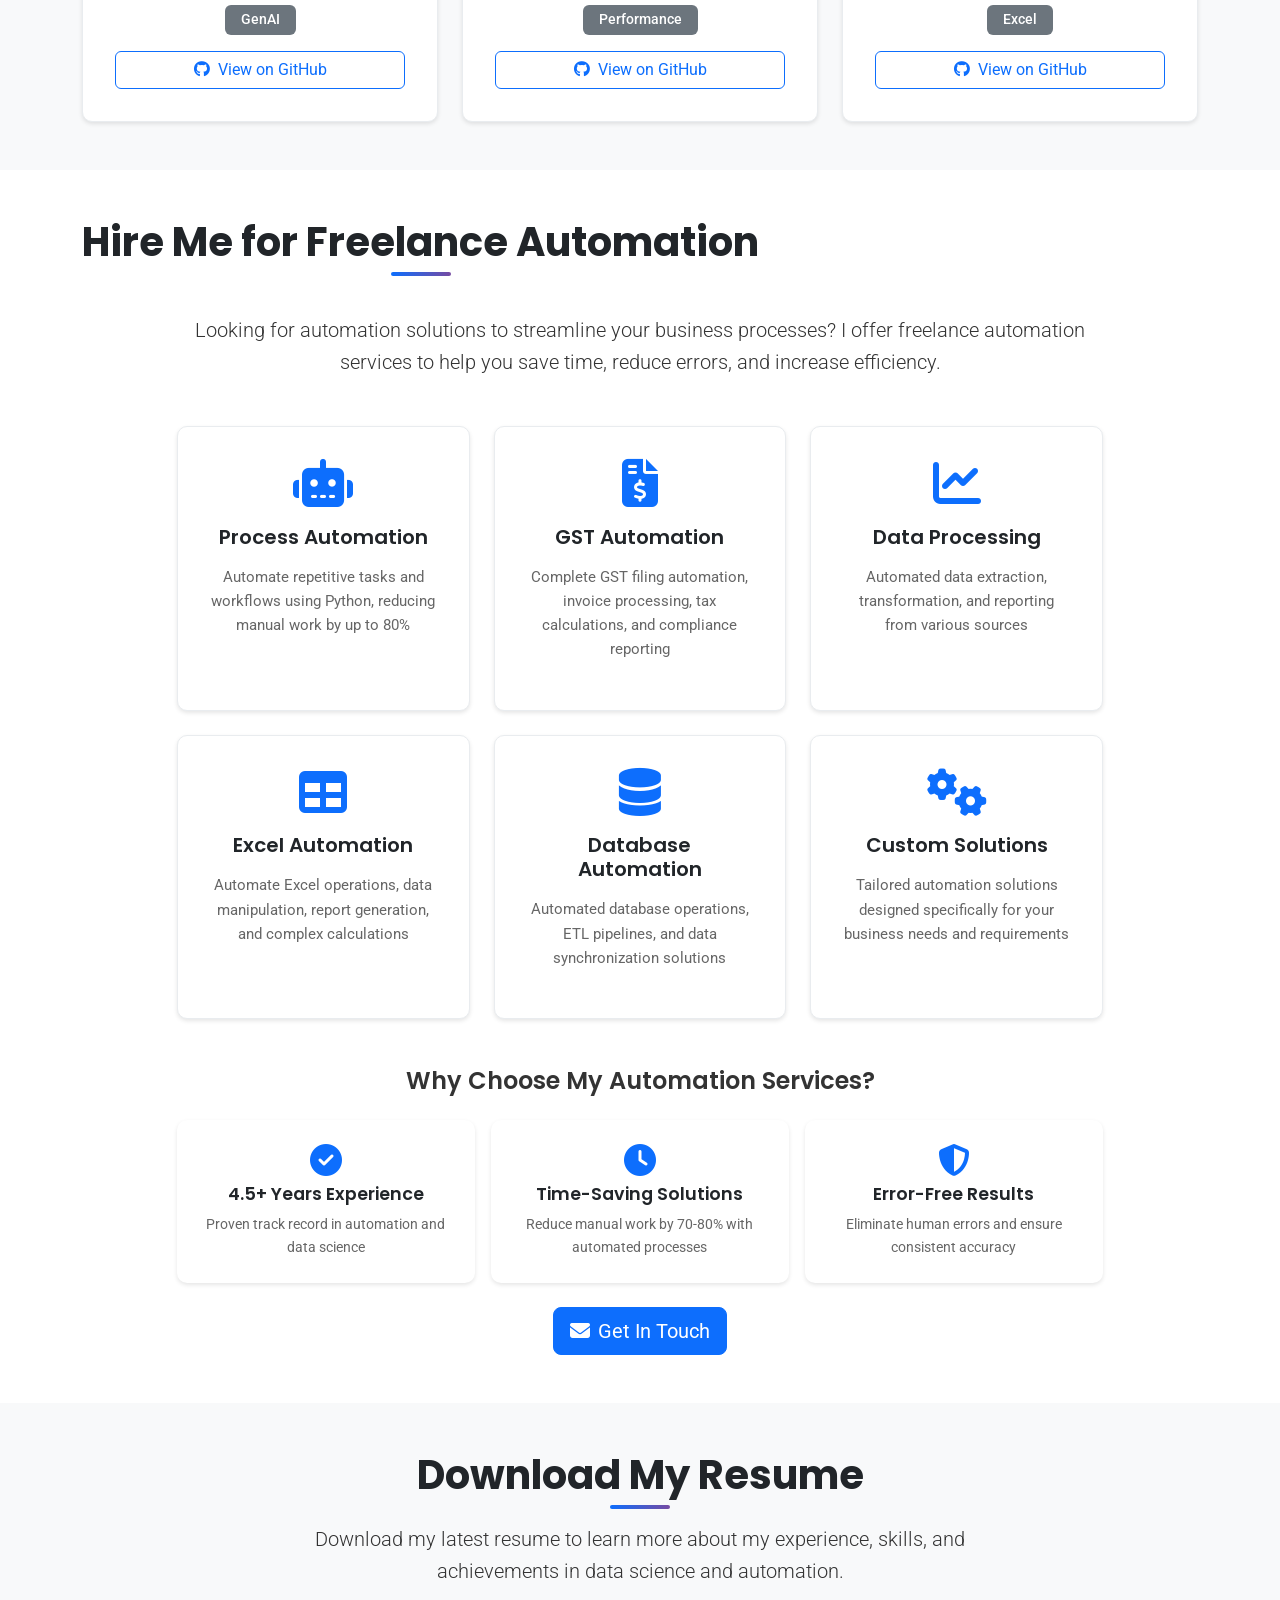
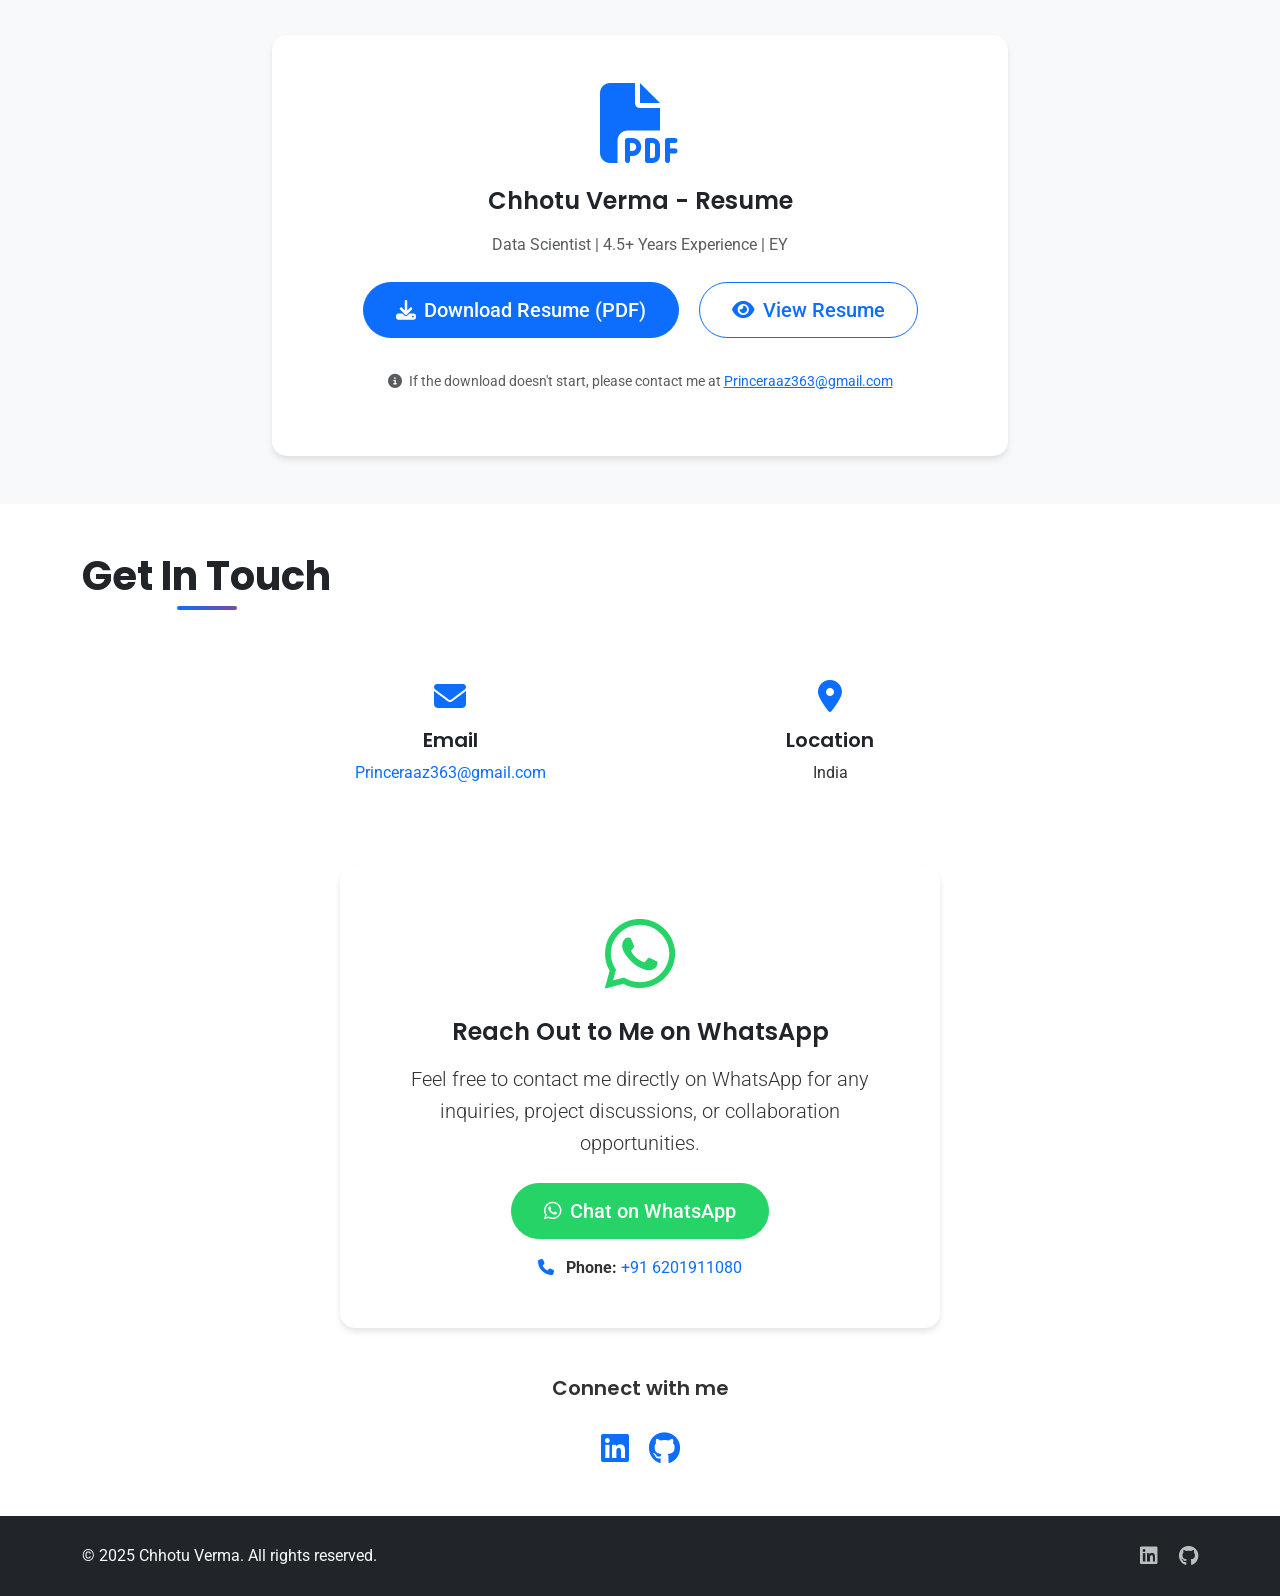
<file: Home.html>
<!DOCTYPE html>
<html lang="en">
<head>
    <meta charset="UTF-8">
    <meta name="viewport" content="width=device-width, initial-scale=1.0">
    <meta name="description" content="Chhotu Verma - Data Scientist | 4.5+ Years Experience | EY | Specializing in analytics, automation, and machine learning solutions">
    <meta name="keywords" content="Data Scientist, Machine Learning, Python, SQL, Analytics, EY, Chhotu Verma">
    <meta name="author" content="Chhotu Verma">
    
    <title>Chhotu Verma | Data Scientist</title>
    
    <!-- Bootstrap 5 CSS -->
    <link href="https://cdn.jsdelivr.net/npm/bootstrap@5.3.2/dist/css/bootstrap.min.css" rel="stylesheet">
    
    <!-- Font Awesome Icons -->
    <link rel="stylesheet" href="https://cdnjs.cloudflare.com/ajax/libs/font-awesome/6.4.0/css/all.min.css">
    
    <!-- Google Fonts -->
    <link href="https://fonts.googleapis.com/css2?family=Poppins:wght@300;400;500;600;700&family=Roboto:wght@300;400;500;700&display=swap" rel="stylesheet">
    
    <!-- Custom CSS -->
    <link rel="stylesheet" href="css/style2.css">
</head>
<body>
    <!-- Navigation Bar -->
    <nav class="navbar navbar-expand-lg navbar-dark bg-dark fixed-top" id="navbar">
        <div class="container">
            <a class="navbar-brand fw-bold" href="#home">Chhotu Verma</a>
            <button class="navbar-toggler" type="button" data-bs-toggle="collapse" data-bs-target="#navbarNav" aria-controls="navbarNav" aria-expanded="false" aria-label="Toggle navigation">
                <span class="navbar-toggler-icon"></span>
            </button>
            <div class="collapse navbar-collapse" id="navbarNav">
                <ul class="navbar-nav ms-auto">
                    <li class="nav-item">
                        <a class="nav-link" href="#home">Home</a>
                    </li>
                    <li class="nav-item">
                        <a class="nav-link" href="#about">About</a>
                    </li>
                    <li class="nav-item">
                        <a class="nav-link" href="#skills">Skills</a>
                    </li>
                    <li class="nav-item">
                        <a class="nav-link" href="#experience">Experience</a>
                    </li>
                    <li class="nav-item">
                        <a class="nav-link" href="#projects">Projects</a>
                    </li>
                    <li class="nav-item">
                        <a class="nav-link" href="#hire-me">Hire Me</a>
                    </li>
                    <li class="nav-item">
                        <a class="nav-link" href="#resume">Resume</a>
                    </li>
                    <li class="nav-item">
                        <a class="nav-link" href="#contact">Contact</a>
                    </li>
                </ul>
            </div>
        </div>
    </nav>

    <!-- Hero Section -->
    <section id="home" class="hero-section">
        <div class="container">
            <div class="row align-items-center min-vh-100">
                <div class="col-lg-8 mx-auto text-center">
                    <div class="hero-content">
                        <h1 class="display-4 fw-bold mb-3 animate-fade-in">Hi, I'm <span class="text-primary">Chhotu Verma</span></h1>
                        <h2 class="h3 mb-4 animate-fade-in-delay-1">Data Scientist | 4.5+ Years Experience</h2>
                        <p class="lead mb-5 animate-fade-in-delay-2">Transforming data into actionable insights through advanced analytics, automation, and machine learning solutions</p>
                        <div class="hero-buttons animate-fade-in-delay-3">
                            <a href="#projects" class="btn btn-primary btn-lg me-3 mb-3">View Projects</a>
                            <a href="#contact" class="btn btn-outline-light btn-lg mb-3">Contact Me</a>
                        </div>
                    </div>
                </div>
            </div>
        </div>
        <div class="scroll-indicator">
            <a href="#about" class="scroll-down">
                <i class="fas fa-chevron-down"></i>
            </a>
        </div>
    </section>

    <!-- About Section -->
    <section id="about" class="py-5">
        <div class="container">
            <div class="row">
                <div class="col-lg-10 mx-auto">
                    <h2 class="section-title text-center mb-5">About Me</h2>
                    <div class="row align-items-center">
                        <div class="col-lg-6 mb-4 mb-lg-0">
                            <div class="about-content">
                                <p class="lead mb-4">
                                    Data Science professional with <strong>4.5+ years of experience</strong> at EY, 
                                    specializing in analytics, automation, and machine learning solutions.
                                </p>
                                <p class="mb-4">
                                    I excel at working with large datasets, building automated solutions, and delivering 
                                    data-driven insights that drive business impact. My expertise spans across Python, SQL, 
                                    machine learning, and modern GenAI tools to solve complex business challenges.
                                </p>
                                <div class="about-info">
                                    <p class="mb-2"><i class="fas fa-building text-primary me-2"></i><strong>Company:</strong> EY</p>
                                    <p class="mb-2"><i class="fas fa-map-marker-alt text-primary me-2"></i><strong>Location:</strong> India</p>
                                    <p class="mb-2"><i class="fas fa-briefcase text-primary me-2"></i><strong>Experience:</strong> 4.5+ Years</p>
                                </div>
                            </div>
                        </div>
                        <div class="col-lg-6">
                            <div class="about-image text-center">
                                <img src="Details/Chhotu_photo.jpeg" alt="Chhotu Verma - Data Scientist" class="profile-image">
                            </div>
                        </div>
                    </div>
                </div>
            </div>
        </div>
    </section>

    <!-- Skills Section -->
    <section id="skills" class="py-5 bg-light">
        <div class="container">
            <h2 class="section-title text-center mb-5">Skills</h2>
            <div class="row g-4">
                <!-- Skill Card 1 -->
                <div class="col-md-6 col-lg-4">
                    <div class="skill-card h-100">
                        <div class="skill-icon mb-3">
                            <i class="fab fa-python fa-3x text-primary"></i>
                        </div>
                        <h4 class="skill-title">Python</h4>
                        <p class="skill-description">Advanced Python programming for data science, automation, and ML model development</p>
                    </div>
                </div>
                
                <!-- Skill Card 2 -->
                <div class="col-md-6 col-lg-4">
                    <div class="skill-card h-100">
                        <div class="skill-icon mb-3">
                            <i class="fas fa-database fa-3x text-primary"></i>
                        </div>
                        <h4 class="skill-title">SQL</h4>
                        <p class="skill-description">Complex queries, data modeling, and database optimization for large datasets</p>
                    </div>
                </div>
                
                <!-- Skill Card 3 -->
                <div class="col-md-6 col-lg-4">
                    <div class="skill-card h-100">
                        <div class="skill-icon mb-3">
                            <i class="fas fa-chart-bar fa-3x text-primary"></i>
                        </div>
                        <h4 class="skill-title">Pandas & NumPy</h4>
                        <p class="skill-description">Data manipulation, analysis, and numerical computing with pandas and NumPy</p>
                    </div>
                </div>
                
                <!-- Skill Card 4 -->
                <div class="col-md-6 col-lg-4">
                    <div class="skill-card h-100">
                        <div class="skill-icon mb-3">
                            <i class="fas fa-brain fa-3x text-primary"></i>
                        </div>
                        <h4 class="skill-title">Machine Learning</h4>
                        <p class="skill-description">Building and deploying ML models using scikit-learn, TensorFlow, and PyTorch</p>
                    </div>
                </div>
                
                <!-- Skill Card 5 -->
                <div class="col-md-6 col-lg-4">
                    <div class="skill-card h-100">
                        <div class="skill-icon mb-3">
                            <i class="fas fa-robot fa-3x text-primary"></i>
                        </div>
                        <h4 class="skill-title">GenAI Tools</h4>
                        <p class="skill-description">LLMs, LangChain, OpenAI API, and generative AI applications for business solutions</p>
                    </div>
                </div>
                
                <!-- Skill Card 6 -->
                <div class="col-md-6 col-lg-4">
                    <div class="skill-card h-100">
                        <div class="skill-icon mb-3">
                            <i class="fas fa-chart-line fa-3x text-primary"></i>
                        </div>
                        <h4 class="skill-title">Data Analysis & Automation</h4>
                        <p class="skill-description">End-to-end data analysis workflows and automated data processing pipelines</p>
                    </div>
                </div>
                
                <!-- Skill Card 7 -->
                <div class="col-md-6 col-lg-4">
                    <div class="skill-card h-100">
                        <div class="skill-icon mb-3">
                            <i class="fas fa-file-excel fa-3x text-primary"></i>
                        </div>
                        <h4 class="skill-title">Power BI & Excel</h4>
                        <p class="skill-description">Creating interactive dashboards and advanced Excel-based analytics solutions</p>
                    </div>
                </div>
                
                <!-- Skill Card 8 -->
                <div class="col-md-6 col-lg-4">
                    <div class="skill-card h-100">
                        <div class="skill-icon mb-3">
                            <i class="fab fa-git-alt fa-3x text-primary"></i>
                        </div>
                        <h4 class="skill-title">Git & Version Control</h4>
                        <p class="skill-description">Version control, collaboration, and code management using Git and GitHub</p>
                    </div>
                </div>
            </div>
        </div>
    </section>

    <!-- Experience Section -->
    <section id="experience" class="py-5">
        <div class="container">
            <h2 class="section-title text-center mb-5">Experience</h2>
            <div class="row">
                <div class="col-lg-10 mx-auto">
                    <div class="experience-card">
                        <div class="experience-header">
                            <div class="experience-logo">
                                <i class="fas fa-building fa-2x text-primary"></i>
                            </div>
                            <div class="experience-info">
                                <h3 class="experience-title">Data Scientist</h3>
                                <h4 class="experience-company">EY</h4>
                                <p class="experience-duration"><i class="far fa-calendar-alt me-2"></i>4.5+ Years</p>
                            </div>
                        </div>
                        <div class="experience-content mt-4">
                            <h5 class="mb-3">Key Achievements:</h5>
                            <ul class="experience-list">
                                <li>
                                    <i class="fas fa-check-circle text-primary me-2"></i>
                                    Developed and deployed automated data processing pipelines handling millions of records, reducing processing time by 70%
                                </li>
                                <li>
                                    <i class="fas fa-check-circle text-primary me-2"></i>
                                    Built machine learning models for predictive analytics, improving business decision-making accuracy
                                </li>
                                <li>
                                    <i class="fas fa-check-circle text-primary me-2"></i>
                                    Created advanced analytics dashboards using Power BI and Python, enabling real-time insights for stakeholders
                                </li>
                                <li>
                                    <i class="fas fa-check-circle text-primary me-2"></i>
                                    Implemented GenAI solutions using LLMs and LangChain for natural language processing and content generation
                                </li>
                                <li>
                                    <i class="fas fa-check-circle text-primary me-2"></i>
                                    Optimized SQL queries and database structures, improving query performance by 60% on large datasets
                                </li>
                                <li>
                                    <i class="fas fa-check-circle text-primary me-2"></i>
                                    Collaborated with cross-functional teams to deliver data-driven solutions aligned with business objectives
                                </li>
                                <li>
                                    <i class="fas fa-check-circle text-primary me-2"></i>
                                    Led automation projects that eliminated manual processes, saving 40+ hours per month
                                </li>
                            </ul>
                        </div>
                    </div>
                </div>
            </div>
        </div>
    </section>

    <!-- Projects Section -->
    <section id="projects" class="py-5 bg-light">
        <div class="container">
            <h2 class="section-title text-center mb-5">Projects</h2>
            <div class="row g-4">
                <!-- Project 1 -->
                <div class="col-md-6 col-lg-4">
                    <div class="project-card h-100">
                        <div class="project-icon mb-3">
                            <i class="fas fa-brain fa-3x text-primary"></i>
                        </div>
                        <h4 class="project-title">Predictive Analytics Model</h4>
                        <p class="project-description">
                            Developed a machine learning model for business forecasting using advanced algorithms. 
                            Improved prediction accuracy and enabled data-driven decision making.
                        </p>
                        <div class="project-tech mb-3">
                            <span class="badge bg-secondary">Python</span>
                            <span class="badge bg-secondary">scikit-learn</span>
                            <span class="badge bg-secondary">Pandas</span>
                            <span class="badge bg-secondary">ML</span>
                        </div>
                        <a href="https://github.com/ChhotuJi-2363" target="_blank" class="btn btn-outline-primary">
                            <i class="fab fa-github me-2"></i>View on GitHub
                        </a>
                    </div>
                </div>

                <!-- Project 2 -->
                <div class="col-md-6 col-lg-4">
                    <div class="project-card h-100">
                        <div class="project-icon mb-3">
                            <i class="fas fa-cogs fa-3x text-primary"></i>
                        </div>
                        <h4 class="project-title">Data Automation Pipeline</h4>
                        <p class="project-description">
                            Built an end-to-end automated data processing pipeline that handles large-scale datasets. 
                            Reduced manual processing time significantly and improved data quality.
                        </p>
                        <div class="project-tech mb-3">
                            <span class="badge bg-secondary">Python</span>
                            <span class="badge bg-secondary">SQL</span>
                            <span class="badge bg-secondary">Automation</span>
                            <span class="badge bg-secondary">ETL</span>
                        </div>
                        <a href="https://github.com/ChhotuJi-2363" target="_blank" class="btn btn-outline-primary">
                            <i class="fab fa-github me-2"></i>View on GitHub
                        </a>
                    </div>
                </div>

                <!-- Project 3 -->
                <div class="col-md-6 col-lg-4">
                    <div class="project-card h-100">
                        <div class="project-icon mb-3">
                            <i class="fas fa-chart-pie fa-3x text-primary"></i>
                        </div>
                        <h4 class="project-title">Interactive Analytics Dashboard</h4>
                        <p class="project-description">
                            Created comprehensive business intelligence dashboards with real-time data visualization. 
                            Enabled stakeholders to make informed decisions through interactive reports.
                        </p>
                        <div class="project-tech mb-3">
                            <span class="badge bg-secondary">Power BI</span>
                            <span class="badge bg-secondary">Python</span>
                            <span class="badge bg-secondary">SQL</span>
                            <span class="badge bg-secondary">Data Viz</span>
                        </div>
                        <a href="https://github.com/ChhotuJi-2363" target="_blank" class="btn btn-outline-primary">
                            <i class="fab fa-github me-2"></i>View on GitHub
                        </a>
                    </div>
                </div>

                <!-- Project 4 -->
                <div class="col-md-6 col-lg-4">
                    <div class="project-card h-100">
                        <div class="project-icon mb-3">
                            <i class="fas fa-robot fa-3x text-primary"></i>
                        </div>
                        <h4 class="project-title">GenAI Solution Platform</h4>
                        <p class="project-description">
                            Developed a generative AI platform using LLMs and LangChain for natural language processing 
                            and content generation. Integrated with business workflows for enhanced productivity.
                        </p>
                        <div class="project-tech mb-3">
                            <span class="badge bg-secondary">Python</span>
                            <span class="badge bg-secondary">LangChain</span>
                            <span class="badge bg-secondary">OpenAI</span>
                            <span class="badge bg-secondary">GenAI</span>
                        </div>
                        <a href="https://github.com/ChhotuJi-2363" target="_blank" class="btn btn-outline-primary">
                            <i class="fab fa-github me-2"></i>View on GitHub
                        </a>
                    </div>
                </div>

                <!-- Project 5 -->
                <div class="col-md-6 col-lg-4">
                    <div class="project-card h-100">
                        <div class="project-icon mb-3">
                            <i class="fas fa-database fa-3x text-primary"></i>
                        </div>
                        <h4 class="project-title">Database Optimization Project</h4>
                        <p class="project-description">
                            Optimized database performance through query tuning and indexing strategies. 
                            Significantly improved query execution time on large datasets.
                        </p>
                        <div class="project-tech mb-3">
                            <span class="badge bg-secondary">SQL</span>
                            <span class="badge bg-secondary">Database</span>
                            <span class="badge bg-secondary">Optimization</span>
                            <span class="badge bg-secondary">Performance</span>
                        </div>
                        <a href="https://github.com/ChhotuJi-2363" target="_blank" class="btn btn-outline-primary">
                            <i class="fab fa-github me-2"></i>View on GitHub
                        </a>
                    </div>
                </div>

                <!-- Project 6 - GST Automation -->
                <div class="col-md-6 col-lg-4">
                    <div class="project-card h-100">
                        <div class="project-icon mb-3">
                            <i class="fas fa-file-invoice-dollar fa-3x text-primary"></i>
                        </div>
                        <h4 class="project-title">GST Automation System</h4>
                        <p class="project-description">
                            Developed an automated GST filing and compliance system that streamlines tax processes, 
                            reduces manual errors, and ensures timely submissions. Handles invoice processing, 
                            tax calculations, and report generation.
                        </p>
                        <div class="project-tech mb-3">
                            <span class="badge bg-secondary">Python</span>
                            <span class="badge bg-secondary">Automation</span>
                            <span class="badge bg-secondary">GST</span>
                            <span class="badge bg-secondary">Excel</span>
                        </div>
                        <a href="https://github.com/ChhotuJi-2363" target="_blank" class="btn btn-outline-primary">
                            <i class="fab fa-github me-2"></i>View on GitHub
                        </a>
                    </div>
                </div>
            </div>
        </div>
    </section>

    <!-- Hire Me Section -->
    <section id="hire-me" class="py-5">
        <div class="container">
            <h2 class="section-title text-center mb-5">Hire Me for Freelance Automation</h2>
            <div class="row">
                <div class="col-lg-10 mx-auto">
                    <div class="hire-me-content text-center mb-5">
                        <p class="lead mb-4">
                            Looking for automation solutions to streamline your business processes? 
                            I offer freelance automation services to help you save time, reduce errors, and increase efficiency.
                        </p>
                    </div>
                    
                    <div class="row g-4 mb-5">
                        <!-- Service 1 -->
                        <div class="col-md-6 col-lg-4">
                            <div class="service-card h-100">
                                <div class="service-icon mb-3">
                                    <i class="fas fa-robot fa-3x text-primary"></i>
                                </div>
                                <h4 class="service-title">Process Automation</h4>
                                <p class="service-description">
                                    Automate repetitive tasks and workflows using Python, reducing manual work by up to 80%
                                </p>
                            </div>
                        </div>

                        <!-- Service 2 -->
                        <div class="col-md-6 col-lg-4">
                            <div class="service-card h-100">
                                <div class="service-icon mb-3">
                                    <i class="fas fa-file-invoice-dollar fa-3x text-primary"></i>
                                </div>
                                <h4 class="service-title">GST Automation</h4>
                                <p class="service-description">
                                    Complete GST filing automation, invoice processing, tax calculations, and compliance reporting
                                </p>
                            </div>
                        </div>

                        <!-- Service 3 -->
                        <div class="col-md-6 col-lg-4">
                            <div class="service-card h-100">
                                <div class="service-icon mb-3">
                                    <i class="fas fa-chart-line fa-3x text-primary"></i>
                                </div>
                                <h4 class="service-title">Data Processing</h4>
                                <p class="service-description">
                                    Automated data extraction, transformation, and reporting from various sources
                                </p>
                            </div>
                        </div>

                        <!-- Service 4 -->
                        <div class="col-md-6 col-lg-4">
                            <div class="service-card h-100">
                                <div class="service-icon mb-3">
                                    <i class="fas fa-table fa-3x text-primary"></i>
                                </div>
                                <h4 class="service-title">Excel Automation</h4>
                                <p class="service-description">
                                    Automate Excel operations, data manipulation, report generation, and complex calculations
                                </p>
                            </div>
                        </div>

                        <!-- Service 5 -->
                        <div class="col-md-6 col-lg-4">
                            <div class="service-card h-100">
                                <div class="service-icon mb-3">
                                    <i class="fas fa-database fa-3x text-primary"></i>
                                </div>
                                <h4 class="service-title">Database Automation</h4>
                                <p class="service-description">
                                    Automated database operations, ETL pipelines, and data synchronization solutions
                                </p>
                            </div>
                        </div>

                        <!-- Service 6 -->
                        <div class="col-md-6 col-lg-4">
                            <div class="service-card h-100">
                                <div class="service-icon mb-3">
                                    <i class="fas fa-cogs fa-3x text-primary"></i>
                                </div>
                                <h4 class="service-title">Custom Solutions</h4>
                                <p class="service-description">
                                    Tailored automation solutions designed specifically for your business needs and requirements
                                </p>
                            </div>
                        </div>
                    </div>

                    <div class="text-center">
                        <h4 class="mb-4">Why Choose My Automation Services?</h4>
                        <div class="row g-3 mb-4">
                            <div class="col-md-4">
                                <div class="feature-item">
                                    <i class="fas fa-check-circle text-primary fa-2x mb-2"></i>
                                    <h5>4.5+ Years Experience</h5>
                                    <p>Proven track record in automation and data science</p>
                                </div>
                            </div>
                            <div class="col-md-4">
                                <div class="feature-item">
                                    <i class="fas fa-clock text-primary fa-2x mb-2"></i>
                                    <h5>Time-Saving Solutions</h5>
                                    <p>Reduce manual work by 70-80% with automated processes</p>
                                </div>
                            </div>
                            <div class="col-md-4">
                                <div class="feature-item">
                                    <i class="fas fa-shield-alt text-primary fa-2x mb-2"></i>
                                    <h5>Error-Free Results</h5>
                                    <p>Eliminate human errors and ensure consistent accuracy</p>
                                </div>
                            </div>
                        </div>
                        <a href="#contact" class="btn btn-primary btn-lg">
                            <i class="fas fa-envelope me-2"></i>Get In Touch
                        </a>
                    </div>
                </div>
            </div>
        </div>
    </section>

    <!-- Resume Section -->
    <section id="resume" class="py-5 bg-light">
        <div class="container">
            <div class="row">
                <div class="col-lg-8 mx-auto text-center">
                    <h2 class="section-title mb-4">Download My Resume</h2>
                    <p class="lead mb-5">
                        Download my latest resume to learn more about my experience, skills, and achievements 
                        in data science and automation.
                    </p>
                    
                    <div class="resume-card">
                        <div class="resume-icon mb-4">
                            <i class="fas fa-file-pdf fa-5x text-primary"></i>
                        </div>
                        <h4 class="mb-3">Chhotu Verma - Resume</h4>
                        <p class="mb-4 text-muted">
                            Data Scientist | 4.5+ Years Experience | EY
                        </p>
                        <a href="Details/Chhotu_Resume-2.pdf" download class="btn btn-primary btn-lg me-3 mb-3" id="downloadResume">
                            <i class="fas fa-download me-2"></i>Download Resume (PDF)
                        </a>
                        <a href="Details/Chhotu_Resume-2.pdf" target="_blank" class="btn btn-outline-primary btn-lg mb-3">
                            <i class="fas fa-eye me-2"></i>View Resume
                        </a>
                        <p class="mt-3 text-muted small">
                            <i class="fas fa-info-circle me-1"></i>
                            If the download doesn't start, please contact me at 
                            <a href="mailto:Princeraaz363@gmail.com">Princeraaz363@gmail.com</a>
                        </p>
                    </div>
                </div>
            </div>
        </div>
    </section>

    <!-- Contact Section -->
    <section id="contact" class="py-5">
        <div class="container">
            <h2 class="section-title text-center mb-5">Get In Touch</h2>
            <div class="row">
                <div class="col-lg-8 mx-auto">
                    <div class="row mb-5">
                        <div class="col-md-6 text-center mb-4 mb-md-0">
                            <div class="contact-info">
                                <i class="fas fa-envelope fa-2x text-primary mb-3"></i>
                                <h5>Email</h5>
                                <a href="mailto:Princeraaz363@gmail.com" class="contact-link">Princeraaz363@gmail.com</a>
                            </div>
                        </div>
                        <div class="col-md-6 text-center">
                            <div class="contact-info">
                                <i class="fas fa-map-marker-alt fa-2x text-primary mb-3"></i>
                                <h5>Location</h5>
                                <p class="mb-0">India</p>
                            </div>
                        </div>
                    </div>
                    
                    <!-- WhatsApp Contact -->
                    <div class="whatsapp-contact text-center mb-5">
                        <div class="whatsapp-card">
                            <div class="whatsapp-icon mb-4">
                                <i class="fab fa-whatsapp fa-5x text-success"></i>
                            </div>
                            <h4 class="mb-3">Reach Out to Me on WhatsApp</h4>
                            <p class="lead mb-4">
                                Feel free to contact me directly on WhatsApp for any inquiries, 
                                project discussions, or collaboration opportunities.
                            </p>
                            <a href="https://wa.me/91 6201911080" target="_blank" class="btn btn-success btn-lg">
                                <i class="fab fa-whatsapp me-2"></i>Chat on WhatsApp
                            </a>
                            <p class="mt-3 mb-0">
                                <i class="fas fa-phone text-primary me-2"></i>
                                <strong>Phone:</strong> <a href="tel:+91 6201911080" class="contact-link">+91  6201911080</a>
                            </p>
                        </div>
                    </div>
                    
                    <!-- Social Media Links -->
                    <div class="text-center mt-5">
                        <h5 class="mb-4">Connect with me</h5>
                        <div class="social-links">
                            <a href="https://www.linkedin.com/in/chhotu-verma-8023591b7/" target="_blank" class="social-link me-3" aria-label="LinkedIn">
                                <i class="fab fa-linkedin fa-2x"></i>
                            </a>
                            <a href="https://github.com/ChhotuJi-2363" target="_blank" class="social-link" aria-label="GitHub">
                                <i class="fab fa-github fa-2x"></i>
                            </a>
                        </div>
                    </div>
                </div>
            </div>
        </div>
    </section>

    <!-- Footer -->
    <footer class="bg-dark text-light py-4">
        <div class="container">
            <div class="row align-items-center">
                <div class="col-md-6 text-center text-md-start mb-3 mb-md-0">
                    <p class="mb-0">&copy; 2025 Chhotu Verma. All rights reserved.</p>
                </div>
                <div class="col-md-6 text-center text-md-end">
                    <div class="footer-social-links">
                        <a href="https://www.linkedin.com/in/chhotu-verma-8023591b7/" target="_blank" class="footer-social-link me-3" aria-label="LinkedIn">
                            <i class="fab fa-linkedin"></i>
                        </a>
                        <a href="https://github.com/ChhotuJi-2363" target="_blank" class="footer-social-link" aria-label="GitHub">
                            <i class="fab fa-github"></i>
                        </a>
                    </div>
                </div>
            </div>
        </div>
    </footer>

    <!-- Bootstrap 5 JS Bundle -->
    <script src="https://cdn.jsdelivr.net/npm/bootstrap@5.3.2/dist/js/bootstrap.bundle.min.js"></script>
    
    <!-- Custom JavaScript -->
    <script src="js/script2.js"></script>
</body>
</html>
</file>
<file: css/style.css>
/* ==========================================
   Portfolio Website - Custom Styles
   Author: Chhotu Verma
   ========================================== */

/* ==========================================
   CSS Variables
   ========================================== */
:root {
    --primary-color: #0d6efd;
    --secondary-color: #6c757d;
    --dark-color: #212529;
    --light-color: #f8f9fa;
    --text-color: #333;
    --text-light: #666;
    --transition: all 0.3s ease;
    --shadow-sm: 0 2px 4px rgba(0, 0, 0, 0.1);
    --shadow-md: 0 4px 6px rgba(0, 0, 0, 0.1);
    --shadow-lg: 0 10px 20px rgba(0, 0, 0, 0.15);
}

/* ==========================================
   Global Styles
   ========================================== */
* {
    margin: 0;
    padding: 0;
    box-sizing: border-box;
}

html {
    scroll-behavior: smooth;
}

body {
    font-family: 'Roboto', sans-serif;
    color: var(--text-color);
    line-height: 1.6;
    overflow-x: hidden;
}

h1, h2, h3, h4, h5, h6 {
    font-family: 'Poppins', sans-serif;
    font-weight: 600;
    line-height: 1.2;
}

/* ==========================================
   Navigation Bar
   ========================================== */
.navbar {
    background-color: var(--dark-color) !important;
    padding: 1rem 0;
    box-shadow: var(--shadow-md);
    transition: var(--transition);
}

.navbar-brand {
    font-size: 1.5rem;
    font-weight: 700;
    color: #fff !important;
}

.navbar-nav .nav-link {
    color: rgba(255, 255, 255, 0.85) !important;
    font-weight: 500;
    margin: 0 0.5rem;
    transition: var(--transition);
    position: relative;
}

.navbar-nav .nav-link:hover,
.navbar-nav .nav-link.active {
    color: var(--primary-color) !important;
}

.navbar-nav .nav-link::after {
    content: '';
    position: absolute;
    bottom: 0;
    left: 50%;
    width: 0;
    height: 2px;
    background-color: var(--primary-color);
    transition: var(--transition);
    transform: translateX(-50%);
}

.navbar-nav .nav-link:hover::after,
.navbar-nav .nav-link.active::after {
    width: 80%;
}

/* Navbar scroll effect */
.navbar.scrolled {
    padding: 0.5rem 0;
    box-shadow: var(--shadow-lg);
}

/* ==========================================
   Hero Section
   ========================================== */
.hero-section {
    background: linear-gradient(135deg, #667eea 0%, #764ba2 100%);
    color: #fff;
    position: relative;
    overflow: hidden;
    padding-top: 80px;
}

/* Animated background effect */
.hero-section::before {
    content: '';
    position: absolute;
    top: 0;
    left: 0;
    right: 0;
    bottom: 0;
    background: url('data:image/svg+xml,<svg width="100" height="100" xmlns="http://www.w3.org/2000/svg"><defs><pattern id="grid" width="100" height="100" patternUnits="userSpaceOnUse"><path d="M 100 0 L 0 0 0 100" fill="none" stroke="rgba(255,255,255,0.1)" stroke-width="1"/></pattern></defs><rect width="100" height="100" fill="url(%23grid)"/></svg>');
    opacity: 0.3;
}

.hero-content {
    position: relative;
    z-index: 1;
}

.hero-section h1 {
    color: #fff;
    font-size: 3.5rem;
    margin-bottom: 1rem;
}

.hero-section .text-primary {
    color: #ffd700 !important;
}

.hero-section h2 {
    color: rgba(255, 255, 255, 0.9);
    font-weight: 400;
}

.hero-section .lead {
    color: rgba(255, 255, 255, 0.85);
    font-size: 1.25rem;
}

/* Hero buttons */
.hero-buttons .btn {
    padding: 0.75rem 2rem;
    font-weight: 500;
    border-radius: 50px;
    transition: var(--transition);
}

.hero-buttons .btn-primary {
    background-color: var(--primary-color);
    border: 2px solid var(--primary-color);
}

.hero-buttons .btn-primary:hover {
    background-color: transparent;
    border-color: #fff;
    transform: translateY(-2px);
    box-shadow: var(--shadow-lg);
}

.hero-buttons .btn-outline-light:hover {
    background-color: #fff;
    color: var(--primary-color);
    transform: translateY(-2px);
    box-shadow: var(--shadow-lg);
}

/* Scroll indicator */
.scroll-indicator {
    position: absolute;
    bottom: 30px;
    left: 50%;
    transform: translateX(-50%);
    z-index: 1;
}

.scroll-down {
    color: rgba(255, 255, 255, 0.8);
    font-size: 2rem;
    animation: bounce 2s infinite;
    text-decoration: none;
    transition: var(--transition);
}

.scroll-down:hover {
    color: #fff;
}

@keyframes bounce {
    0%, 20%, 50%, 80%, 100% {
        transform: translateY(0);
    }
    40% {
        transform: translateY(-10px);
    }
    60% {
        transform: translateY(-5px);
    }
}

/* ==========================================
   Animation Classes
   ========================================== */
.animate-fade-in {
    animation: fadeIn 1s ease-in;
}

.animate-fade-in-delay-1 {
    animation: fadeIn 1s ease-in 0.3s both;
}

.animate-fade-in-delay-2 {
    animation: fadeIn 1s ease-in 0.6s both;
}

.animate-fade-in-delay-3 {
    animation: fadeIn 1s ease-in 0.9s both;
}

@keyframes fadeIn {
    from {
        opacity: 0;
        transform: translateY(20px);
    }
    to {
        opacity: 1;
        transform: translateY(0);
    }
}

/* ==========================================
   Section Styles
   ========================================== */
section {
    padding: 80px 0;
}

.section-title {
    font-size: 2.5rem;
    font-weight: 700;
    color: var(--dark-color);
    margin-bottom: 3rem;
    position: relative;
    display: inline-block;
}

.section-title::after {
    content: '';
    position: absolute;
    bottom: -10px;
    left: 50%;
    transform: translateX(-50%);
    width: 60px;
    height: 4px;
    background: linear-gradient(90deg, var(--primary-color), #764ba2);
    border-radius: 2px;
}

/* ==========================================
   About Section
   ========================================== */
.about-content {
    font-size: 1.1rem;
    color: var(--text-light);
}

.about-content .lead {
    font-size: 1.25rem;
    color: var(--text-color);
}

.about-info {
    margin-top: 2rem;
}

.about-info p {
    font-size: 1rem;
    margin-bottom: 0.75rem;
}

.profile-image {
    width: 100%;
    max-width: 400px;
    height: auto;
    border-radius: 15px;
    box-shadow: var(--shadow-lg);
    object-fit: cover;
    transition: var(--transition);
    animation: float 3s ease-in-out infinite;
}

.profile-image:hover {
    transform: translateY(-10px);
    box-shadow: 0 15px 30px rgba(0, 0, 0, 0.2);
}

@keyframes float {
    0%, 100% {
        transform: translateY(0px);
    }
    50% {
        transform: translateY(-20px);
    }
}

/* ==========================================
   Skills Section
   ========================================== */
.skill-card {
    background: #fff;
    padding: 2rem;
    border-radius: 10px;
    text-align: center;
    transition: var(--transition);
    box-shadow: var(--shadow-sm);
    border: 1px solid #e9ecef;
}

.skill-card:hover {
    transform: translateY(-10px);
    box-shadow: var(--shadow-lg);
    border-color: var(--primary-color);
}

.skill-icon {
    margin-bottom: 1rem;
}

.skill-title {
    font-size: 1.25rem;
    font-weight: 600;
    color: var(--dark-color);
    margin-bottom: 1rem;
}

.skill-description {
    color: var(--text-light);
    font-size: 0.95rem;
    line-height: 1.6;
}

/* ==========================================
   Experience Section
   ========================================== */
.experience-card {
    background: #fff;
    padding: 2.5rem;
    border-radius: 10px;
    box-shadow: var(--shadow-md);
    border-left: 4px solid var(--primary-color);
}

.experience-header {
    display: flex;
    align-items: flex-start;
    gap: 1.5rem;
    margin-bottom: 2rem;
    padding-bottom: 1.5rem;
    border-bottom: 2px solid #e9ecef;
}

.experience-logo {
    flex-shrink: 0;
}

.experience-title {
    font-size: 1.75rem;
    font-weight: 600;
    color: var(--dark-color);
    margin-bottom: 0.5rem;
}

.experience-company {
    font-size: 1.25rem;
    color: var(--primary-color);
    font-weight: 500;
    margin-bottom: 0.5rem;
}

.experience-duration {
    color: var(--text-light);
    font-size: 1rem;
}

.experience-list {
    list-style: none;
    padding: 0;
}

.experience-list li {
    padding: 0.75rem 0;
    padding-left: 2rem;
    position: relative;
    color: var(--text-light);
    font-size: 1.05rem;
    line-height: 1.8;
}

.experience-list li i {
    position: absolute;
    left: 0;
    top: 1rem;
}

/* ==========================================
   Projects Section
   ========================================== */
.project-card {
    background: #fff;
    padding: 2rem;
    border-radius: 10px;
    transition: var(--transition);
    box-shadow: var(--shadow-sm);
    border: 1px solid #e9ecef;
    display: flex;
    flex-direction: column;
}

.project-card:hover {
    transform: translateY(-10px);
    box-shadow: var(--shadow-lg);
    border-color: var(--primary-color);
}

.project-icon {
    text-align: center;
}

.project-title {
    font-size: 1.5rem;
    font-weight: 600;
    color: var(--dark-color);
    margin-bottom: 1rem;
    text-align: center;
}

.project-description {
    color: var(--text-light);
    font-size: 1rem;
    line-height: 1.7;
    margin-bottom: 1.5rem;
    flex-grow: 1;
}

.project-tech {
    display: flex;
    flex-wrap: wrap;
    gap: 0.5rem;
    justify-content: center;
}

.project-tech .badge {
    padding: 0.5rem 1rem;
    font-weight: 500;
    font-size: 0.85rem;
}

.project-card .btn {
    margin-top: auto;
    width: 100%;
}

/* ==========================================
   Hire Me Section
   ========================================== */
.service-card {
    background: #fff;
    padding: 2rem;
    border-radius: 10px;
    text-align: center;
    transition: var(--transition);
    box-shadow: var(--shadow-sm);
    border: 1px solid #e9ecef;
    height: 100%;
}

.service-card:hover {
    transform: translateY(-10px);
    box-shadow: var(--shadow-lg);
    border-color: var(--primary-color);
}

.service-icon {
    margin-bottom: 1rem;
}

.service-title {
    font-size: 1.25rem;
    font-weight: 600;
    color: var(--dark-color);
    margin-bottom: 1rem;
}

.service-description {
    color: var(--text-light);
    font-size: 0.95rem;
    line-height: 1.6;
}

.feature-item {
    padding: 1.5rem;
    background: #fff;
    border-radius: 10px;
    box-shadow: var(--shadow-sm);
    transition: var(--transition);
    height: 100%;
}

.feature-item:hover {
    box-shadow: var(--shadow-md);
    transform: translateY(-5px);
}

.feature-item h5 {
    font-size: 1.1rem;
    font-weight: 600;
    color: var(--dark-color);
    margin-bottom: 0.5rem;
}

.feature-item p {
    color: var(--text-light);
    font-size: 0.9rem;
    margin-bottom: 0;
}

/* ==========================================
   Resume Section
   ========================================== */
.resume-card {
    background: #fff;
    padding: 3rem;
    border-radius: 15px;
    box-shadow: var(--shadow-md);
    transition: var(--transition);
}

.resume-card:hover {
    box-shadow: var(--shadow-lg);
    transform: translateY(-5px);
}

.resume-icon {
    animation: float 3s ease-in-out infinite;
}

.resume-card h4 {
    font-size: 1.5rem;
    font-weight: 600;
    color: var(--dark-color);
}

.resume-card .btn {
    padding: 0.75rem 2rem;
    font-weight: 500;
    border-radius: 50px;
    transition: var(--transition);
}

.resume-card .btn:hover {
    transform: translateY(-2px);
    box-shadow: var(--shadow-md);
}

/* ==========================================
   WhatsApp Contact Section
   ========================================== */
.whatsapp-card {
    background: #fff;
    padding: 3rem;
    border-radius: 15px;
    box-shadow: var(--shadow-md);
    transition: var(--transition);
    max-width: 600px;
    margin: 0 auto;
}

.whatsapp-card:hover {
    box-shadow: var(--shadow-lg);
    transform: translateY(-5px);
}

.whatsapp-icon {
    animation: float 3s ease-in-out infinite;
}

.whatsapp-card h4 {
    font-size: 1.5rem;
    font-weight: 600;
    color: var(--dark-color);
}

.whatsapp-card .btn-success {
    background-color: #25D366;
    border-color: #25D366;
    padding: 0.75rem 2rem;
    font-weight: 500;
    border-radius: 50px;
    transition: var(--transition);
}

.whatsapp-card .btn-success:hover {
    background-color: #20BA5A;
    border-color: #20BA5A;
    transform: translateY(-2px);
    box-shadow: var(--shadow-md);
}

.whatsapp-card .text-success {
    color: #25D366 !important;
}

/* ==========================================
   Contact Section
   ========================================== */
.contact-info {
    padding: 2rem;
}

.contact-info i {
    margin-bottom: 1rem;
}

.contact-info h5 {
    font-weight: 600;
    color: var(--dark-color);
    margin-bottom: 0.5rem;
}

.contact-link {
    color: var(--primary-color);
    text-decoration: none;
    transition: var(--transition);
}

.contact-link:hover {
    color: #764ba2;
    text-decoration: underline;
}

.contact-form {
    background: #fff;
    padding: 2.5rem;
    border-radius: 10px;
    box-shadow: var(--shadow-md);
}

.contact-form .form-label {
    font-weight: 500;
    color: var(--dark-color);
    margin-bottom: 0.5rem;
}

.contact-form .form-control {
    border: 1px solid #dee2e6;
    border-radius: 5px;
    padding: 0.75rem 1rem;
    transition: var(--transition);
}

.contact-form .form-control:focus {
    border-color: var(--primary-color);
    box-shadow: 0 0 0 0.2rem rgba(13, 110, 253, 0.25);
}

.social-links {
    margin-top: 2rem;
}

.social-link {
    color: var(--primary-color);
    transition: var(--transition);
    display: inline-block;
}

.social-link:hover {
    color: #764ba2;
    transform: translateY(-5px);
}

/* ==========================================
   Footer
   ========================================== */
footer {
    background-color: var(--dark-color) !important;
    color: rgba(255, 255, 255, 0.8);
}

.footer-social-link {
    color: rgba(255, 255, 255, 0.7);
    font-size: 1.25rem;
    transition: var(--transition);
    text-decoration: none;
}

.footer-social-link:hover {
    color: var(--primary-color);
    transform: translateY(-3px);
}

/* ==========================================
   Responsive Design
   ========================================== */

/* Large devices (desktops, 992px and up) */
@media (max-width: 991.98px) {
    .hero-section h1 {
        font-size: 2.5rem;
    }
    
    .section-title {
        font-size: 2rem;
    }
    
    .experience-header {
        flex-direction: column;
        align-items: center;
        text-align: center;
    }
}

/* Medium devices (tablets, 768px and up) */
@media (max-width: 767.98px) {
    .hero-section {
        padding-top: 100px;
    }
    
    .hero-section h1 {
        font-size: 2rem;
    }
    
    .hero-section h2 {
        font-size: 1.25rem;
    }
    
    .hero-section .lead {
        font-size: 1rem;
    }
    
    .hero-buttons .btn {
        display: block;
        width: 100%;
        margin-bottom: 1rem;
    }
    
    .hero-buttons .btn.me-3 {
        margin-right: 0 !important;
    }
    
    section {
        padding: 60px 0;
    }
    
    .section-title {
        font-size: 1.75rem;
    }
    
    .skill-card,
    .project-card {
        margin-bottom: 1.5rem;
    }
    
    .experience-card {
        padding: 1.5rem;
    }
    
    .contact-form {
        padding: 1.5rem;
    }
    
    .about-content {
        font-size: 1rem;
    }
    
    .service-card,
    .feature-item {
        margin-bottom: 1.5rem;
    }
    
    .resume-card {
        padding: 2rem;
    }
}

/* Small devices (landscape phones, 576px and up) */
@media (max-width: 575.98px) {
    .navbar-brand {
        font-size: 1.25rem;
    }
    
    .hero-section h1 {
        font-size: 1.75rem;
    }
    
    .section-title {
        font-size: 1.5rem;
    }
    
    .experience-title {
        font-size: 1.5rem;
    }
    
    .experience-company {
        font-size: 1.1rem;
    }
    
    .project-title {
        font-size: 1.25rem;
    }
}

/* ==========================================
   Utility Classes
   ========================================== */
.bg-light {
    background-color: var(--light-color) !important;
}

.text-primary {
    color: var(--primary-color) !important;
}

/* Smooth scroll behavior for older browsers */
@media (prefers-reduced-motion: no-preference) {
    html {
        scroll-behavior: smooth;
    }
}

/* Print styles */
@media print {
    .navbar,
    .hero-buttons,
    .contact-form,
    footer {
        display: none;
    }
    
    section {
        page-break-inside: avoid;
    }
}
</file>
<file: css/style2.css>
/* ==========================================
   Portfolio Website - Custom Styles
   Author: Chhotu Verma
   ========================================== */

/* ==========================================
   CSS Variables
   ========================================== */
:root {
    --primary-color: #0d6efd;
    --secondary-color: #6c757d;
    --dark-color: #212529;
    --light-color: #f8f9fa;
    --text-color: #333;
    --text-light: #666;
    --transition: all 0.3s ease;
    --shadow-sm: 0 2px 4px rgba(0, 0, 0, 0.1);
    --shadow-md: 0 4px 6px rgba(0, 0, 0, 0.1);
    --shadow-lg: 0 10px 20px rgba(0, 0, 0, 0.15);
}

/* ==========================================
   Global Styles
   ========================================== */
* {
    margin: 0;
    padding: 0;
    box-sizing: border-box;
}

html {
    scroll-behavior: smooth;
}

body {
    font-family: 'Roboto', sans-serif;
    color: var(--text-color);
    line-height: 1.6;
    overflow-x: hidden;
}

h1, h2, h3, h4, h5, h6 {
    font-family: 'Poppins', sans-serif;
    font-weight: 600;
    line-height: 1.2;
}

/* ==========================================
   Navigation Bar
   ========================================== */
.navbar {
    background-color: var(--dark-color) !important;
    padding: 1rem 0;
    box-shadow: var(--shadow-md);
    transition: var(--transition);
}

.navbar-brand {
    font-size: 1.5rem;
    font-weight: 700;
    color: #fff !important;
}

.navbar-nav .nav-link {
    color: rgba(255, 255, 255, 0.85) !important;
    font-weight: 500;
    margin: 0 0.5rem;
    transition: var(--transition);
    position: relative;
}

.navbar-nav .nav-link:hover,
.navbar-nav .nav-link.active {
    color: var(--primary-color) !important;
}

.navbar-nav .nav-link::after {
    content: '';
    position: absolute;
    bottom: 0;
    left: 50%;
    width: 0;
    height: 2px;
    background-color: var(--primary-color);
    transition: var(--transition);
    transform: translateX(-50%);
}

.navbar-nav .nav-link:hover::after,
.navbar-nav .nav-link.active::after {
    width: 80%;
}

/* Navbar scroll effect */
.navbar.scrolled {
    padding: 0.5rem 0;
    box-shadow: var(--shadow-lg);
}

/* ==========================================
   Hero Section
   ========================================== */
.hero-section {
    background: linear-gradient(135deg, #667eea 0%, #764ba2 100%);
    color: #fff;
    position: relative;
    overflow: hidden;
    padding-top: 80px;
}

/* Animated background effect */
.hero-section::before {
    content: '';
    position: absolute;
    top: 0;
    left: 0;
    right: 0;
    bottom: 0;
    background: url('data:image/svg+xml,<svg width="100" height="100" xmlns="http://www.w3.org/2000/svg"><defs><pattern id="grid" width="100" height="100" patternUnits="userSpaceOnUse"><path d="M 100 0 L 0 0 0 100" fill="none" stroke="rgba(255,255,255,0.1)" stroke-width="1"/></pattern></defs><rect width="100" height="100" fill="url(%23grid)"/></svg>');
    opacity: 0.3;
}

.hero-content {
    position: relative;
    z-index: 1;
}

.hero-section h1 {
    color: #fff;
    font-size: 3.5rem;
    margin-bottom: 1rem;
}

.hero-section .text-primary {
    color: #ffd700 !important;
}

.hero-section h2 {
    color: rgba(255, 255, 255, 0.9);
    font-weight: 400;
}

.hero-section .lead {
    color: rgba(255, 255, 255, 0.85);
    font-size: 1.25rem;
}

/* Hero buttons */
.hero-buttons .btn {
    padding: 0.75rem 2rem;
    font-weight: 500;
    border-radius: 50px;
    transition: var(--transition);
}

.hero-buttons .btn-primary {
    background-color: var(--primary-color);
    border: 2px solid var(--primary-color);
}

.hero-buttons .btn-primary:hover {
    background-color: transparent;
    border-color: #fff;
    transform: translateY(-2px);
    box-shadow: var(--shadow-lg);
}

.hero-buttons .btn-outline-light:hover {
    background-color: #fff;
    color: var(--primary-color);
    transform: translateY(-2px);
    box-shadow: var(--shadow-lg);
}

/* Scroll indicator */
.scroll-indicator {
    position: absolute;
    bottom: 30px;
    left: 50%;
    transform: translateX(-50%);
    z-index: 1;
}

.scroll-down {
    color: rgba(255, 255, 255, 0.8);
    font-size: 2rem;
    animation: bounce 2s infinite;
    text-decoration: none;
    transition: var(--transition);
}

.scroll-down:hover {
    color: #fff;
}

@keyframes bounce {
    0%, 20%, 50%, 80%, 100% {
        transform: translateY(0);
    }
    40% {
        transform: translateY(-10px);
    }
    60% {
        transform: translateY(-5px);
    }
}

/* ==========================================
   Animation Classes
   ========================================== */
.animate-fade-in {
    animation: fadeIn 1s ease-in;
}

.animate-fade-in-delay-1 {
    animation: fadeIn 1s ease-in 0.3s both;
}

.animate-fade-in-delay-2 {
    animation: fadeIn 1s ease-in 0.6s both;
}

.animate-fade-in-delay-3 {
    animation: fadeIn 1s ease-in 0.9s both;
}

@keyframes fadeIn {
    from {
        opacity: 0;
        transform: translateY(20px);
    }
    to {
        opacity: 1;
        transform: translateY(0);
    }
}

/* ==========================================
   Section Styles
   ========================================== */
section {
    padding: 80px 0;
}

.section-title {
    font-size: 2.5rem;
    font-weight: 700;
    color: var(--dark-color);
    margin-bottom: 3rem;
    position: relative;
    display: inline-block;
}

.section-title::after {
    content: '';
    position: absolute;
    bottom: -10px;
    left: 50%;
    transform: translateX(-50%);
    width: 60px;
    height: 4px;
    background: linear-gradient(90deg, var(--primary-color), #764ba2);
    border-radius: 2px;
}

/* ==========================================
   About Section
   ========================================== */
.about-content {
    font-size: 1.1rem;
    color: var(--text-light);
}

.about-content .lead {
    font-size: 1.25rem;
    color: var(--text-color);
}

.about-info {
    margin-top: 2rem;
}

.about-info p {
    font-size: 1rem;
    margin-bottom: 0.75rem;
}

.profile-image {
    width: 100%;
    max-width: 400px;
    height: auto;
    border-radius: 15px;
    box-shadow: var(--shadow-lg);
    object-fit: cover;
    transition: var(--transition);
    animation: float 3s ease-in-out infinite;
}

.profile-image:hover {
    transform: translateY(-10px);
    box-shadow: 0 15px 30px rgba(0, 0, 0, 0.2);
}

@keyframes float {
    0%, 100% {
        transform: translateY(0px);
    }
    50% {
        transform: translateY(-20px);
    }
}

/* ==========================================
   Skills Section
   ========================================== */
.skill-card {
    background: #fff;
    padding: 2rem;
    border-radius: 10px;
    text-align: center;
    transition: var(--transition);
    box-shadow: var(--shadow-sm);
    border: 1px solid #e9ecef;
}

.skill-card:hover {
    transform: translateY(-10px);
    box-shadow: var(--shadow-lg);
    border-color: var(--primary-color);
}

.skill-icon {
    margin-bottom: 1rem;
}

.skill-title {
    font-size: 1.25rem;
    font-weight: 600;
    color: var(--dark-color);
    margin-bottom: 1rem;
}

.skill-description {
    color: var(--text-light);
    font-size: 0.95rem;
    line-height: 1.6;
}

/* ==========================================
   Experience Section
   ========================================== */
.experience-card {
    background: #fff;
    padding: 2.5rem;
    border-radius: 10px;
    box-shadow: var(--shadow-md);
    border-left: 4px solid var(--primary-color);
}

.experience-header {
    display: flex;
    align-items: flex-start;
    gap: 1.5rem;
    margin-bottom: 2rem;
    padding-bottom: 1.5rem;
    border-bottom: 2px solid #e9ecef;
}

.experience-logo {
    flex-shrink: 0;
}

.experience-title {
    font-size: 1.75rem;
    font-weight: 600;
    color: var(--dark-color);
    margin-bottom: 0.5rem;
}

.experience-company {
    font-size: 1.25rem;
    color: var(--primary-color);
    font-weight: 500;
    margin-bottom: 0.5rem;
}

.experience-duration {
    color: var(--text-light);
    font-size: 1rem;
}

.experience-list {
    list-style: none;
    padding: 0;
}

.experience-list li {
    padding: 0.75rem 0;
    padding-left: 2rem;
    position: relative;
    color: var(--text-light);
    font-size: 1.05rem;
    line-height: 1.8;
}

.experience-list li i {
    position: absolute;
    left: 0;
    top: 1rem;
}

/* ==========================================
   Projects Section
   ========================================== */
.project-card {
    background: #fff;
    padding: 2rem;
    border-radius: 10px;
    transition: var(--transition);
    box-shadow: var(--shadow-sm);
    border: 1px solid #e9ecef;
    display: flex;
    flex-direction: column;
}

.project-card:hover {
    transform: translateY(-10px);
    box-shadow: var(--shadow-lg);
    border-color: var(--primary-color);
}

.project-icon {
    text-align: center;
}

.project-title {
    font-size: 1.5rem;
    font-weight: 600;
    color: var(--dark-color);
    margin-bottom: 1rem;
    text-align: center;
}

.project-description {
    color: var(--text-light);
    font-size: 1rem;
    line-height: 1.7;
    margin-bottom: 1.5rem;
    flex-grow: 1;
}

.project-tech {
    display: flex;
    flex-wrap: wrap;
    gap: 0.5rem;
    justify-content: center;
}

.project-tech .badge {
    padding: 0.5rem 1rem;
    font-weight: 500;
    font-size: 0.85rem;
}

.project-card .btn {
    margin-top: auto;
    width: 100%;
}

/* ==========================================
   Hire Me Section
   ========================================== */
.service-card {
    background: #fff;
    padding: 2rem;
    border-radius: 10px;
    text-align: center;
    transition: var(--transition);
    box-shadow: var(--shadow-sm);
    border: 1px solid #e9ecef;
    height: 100%;
}

.service-card:hover {
    transform: translateY(-10px);
    box-shadow: var(--shadow-lg);
    border-color: var(--primary-color);
}

.service-icon {
    margin-bottom: 1rem;
}

.service-title {
    font-size: 1.25rem;
    font-weight: 600;
    color: var(--dark-color);
    margin-bottom: 1rem;
}

.service-description {
    color: var(--text-light);
    font-size: 0.95rem;
    line-height: 1.6;
}

.feature-item {
    padding: 1.5rem;
    background: #fff;
    border-radius: 10px;
    box-shadow: var(--shadow-sm);
    transition: var(--transition);
    height: 100%;
}

.feature-item:hover {
    box-shadow: var(--shadow-md);
    transform: translateY(-5px);
}

.feature-item h5 {
    font-size: 1.1rem;
    font-weight: 600;
    color: var(--dark-color);
    margin-bottom: 0.5rem;
}

.feature-item p {
    color: var(--text-light);
    font-size: 0.9rem;
    margin-bottom: 0;
}

/* ==========================================
   Resume Section
   ========================================== */
.resume-card {
    background: #fff;
    padding: 3rem;
    border-radius: 15px;
    box-shadow: var(--shadow-md);
    transition: var(--transition);
}

.resume-card:hover {
    box-shadow: var(--shadow-lg);
    transform: translateY(-5px);
}

.resume-icon {
    animation: float 3s ease-in-out infinite;
}

.resume-card h4 {
    font-size: 1.5rem;
    font-weight: 600;
    color: var(--dark-color);
}

.resume-card .btn {
    padding: 0.75rem 2rem;
    font-weight: 500;
    border-radius: 50px;
    transition: var(--transition);
}

.resume-card .btn:hover {
    transform: translateY(-2px);
    box-shadow: var(--shadow-md);
}

/* ==========================================
   WhatsApp Contact Section
   ========================================== */
.whatsapp-card {
    background: #fff;
    padding: 3rem;
    border-radius: 15px;
    box-shadow: var(--shadow-md);
    transition: var(--transition);
    max-width: 600px;
    margin: 0 auto;
}

.whatsapp-card:hover {
    box-shadow: var(--shadow-lg);
    transform: translateY(-5px);
}

.whatsapp-icon {
    animation: float 3s ease-in-out infinite;
}

.whatsapp-card h4 {
    font-size: 1.5rem;
    font-weight: 600;
    color: var(--dark-color);
}

.whatsapp-card .btn-success {
    background-color: #25D366;
    border-color: #25D366;
    padding: 0.75rem 2rem;
    font-weight: 500;
    border-radius: 50px;
    transition: var(--transition);
}

.whatsapp-card .btn-success:hover {
    background-color: #20BA5A;
    border-color: #20BA5A;
    transform: translateY(-2px);
    box-shadow: var(--shadow-md);
}

.whatsapp-card .text-success {
    color: #25D366 !important;
}

/* ==========================================
   Contact Section
   ========================================== */
.contact-info {
    padding: 2rem;
}

.contact-info i {
    margin-bottom: 1rem;
}

.contact-info h5 {
    font-weight: 600;
    color: var(--dark-color);
    margin-bottom: 0.5rem;
}

.contact-link {
    color: var(--primary-color);
    text-decoration: none;
    transition: var(--transition);
}

.contact-link:hover {
    color: #764ba2;
    text-decoration: underline;
}

.contact-form {
    background: #fff;
    padding: 2.5rem;
    border-radius: 10px;
    box-shadow: var(--shadow-md);
}

.contact-form .form-label {
    font-weight: 500;
    color: var(--dark-color);
    margin-bottom: 0.5rem;
}

.contact-form .form-control {
    border: 1px solid #dee2e6;
    border-radius: 5px;
    padding: 0.75rem 1rem;
    transition: var(--transition);
}

.contact-form .form-control:focus {
    border-color: var(--primary-color);
    box-shadow: 0 0 0 0.2rem rgba(13, 110, 253, 0.25);
}

.social-links {
    margin-top: 2rem;
}

.social-link {
    color: var(--primary-color);
    transition: var(--transition);
    display: inline-block;
}

.social-link:hover {
    color: #764ba2;
    transform: translateY(-5px);
}

/* ==========================================
   Footer
   ========================================== */
footer {
    background-color: var(--dark-color) !important;
    color: rgba(255, 255, 255, 0.8);
}

.footer-social-link {
    color: rgba(255, 255, 255, 0.7);
    font-size: 1.25rem;
    transition: var(--transition);
    text-decoration: none;
}

.footer-social-link:hover {
    color: var(--primary-color);
    transform: translateY(-3px);
}

/* ==========================================
   Responsive Design
   ========================================== */

/* Large devices (desktops, 992px and up) */
@media (max-width: 991.98px) {
    .hero-section h1 {
        font-size: 2.5rem;
    }
    
    .section-title {
        font-size: 2rem;
    }
    
    .experience-header {
        flex-direction: column;
        align-items: center;
        text-align: center;
    }
}

/* Medium devices (tablets, 768px and up) */
@media (max-width: 767.98px) {
    .hero-section {
        padding-top: 100px;
    }
    
    .hero-section h1 {
        font-size: 2rem;
    }
    
    .hero-section h2 {
        font-size: 1.25rem;
    }
    
    .hero-section .lead {
        font-size: 1rem;
    }
    
    .hero-buttons .btn {
        display: block;
        width: 100%;
        margin-bottom: 1rem;
    }
    
    .hero-buttons .btn.me-3 {
        margin-right: 0 !important;
    }
    
    section {
        padding: 60px 0;
    }
    
    .section-title {
        font-size: 1.75rem;
    }
    
    .skill-card,
    .project-card {
        margin-bottom: 1.5rem;
    }
    
    .experience-card {
        padding: 1.5rem;
    }
    
    .contact-form {
        padding: 1.5rem;
    }
    
    .about-content {
        font-size: 1rem;
    }
    
    .service-card,
    .feature-item {
        margin-bottom: 1.5rem;
    }
    
    .resume-card {
        padding: 2rem;
    }
}

/* Small devices (landscape phones, 576px and up) */
@media (max-width: 575.98px) {
    .navbar-brand {
        font-size: 1.25rem;
    }
    
    .hero-section h1 {
        font-size: 1.75rem;
    }
    
    .section-title {
        font-size: 1.5rem;
    }
    
    .experience-title {
        font-size: 1.5rem;
    }
    
    .experience-company {
        font-size: 1.1rem;
    }
    
    .project-title {
        font-size: 1.25rem;
    }
}

/* ==========================================
   Utility Classes
   ========================================== */
.bg-light {
    background-color: var(--light-color) !important;
}

.text-primary {
    color: var(--primary-color) !important;
}

/* Smooth scroll behavior for older browsers */
@media (prefers-reduced-motion: no-preference) {
    html {
        scroll-behavior: smooth;
    }
}

/* Print styles */
@media print {
    .navbar,
    .hero-buttons,
    .contact-form,
    footer {
        display: none;
    }
    
    section {
        page-break-inside: avoid;
    }
}
</file>
